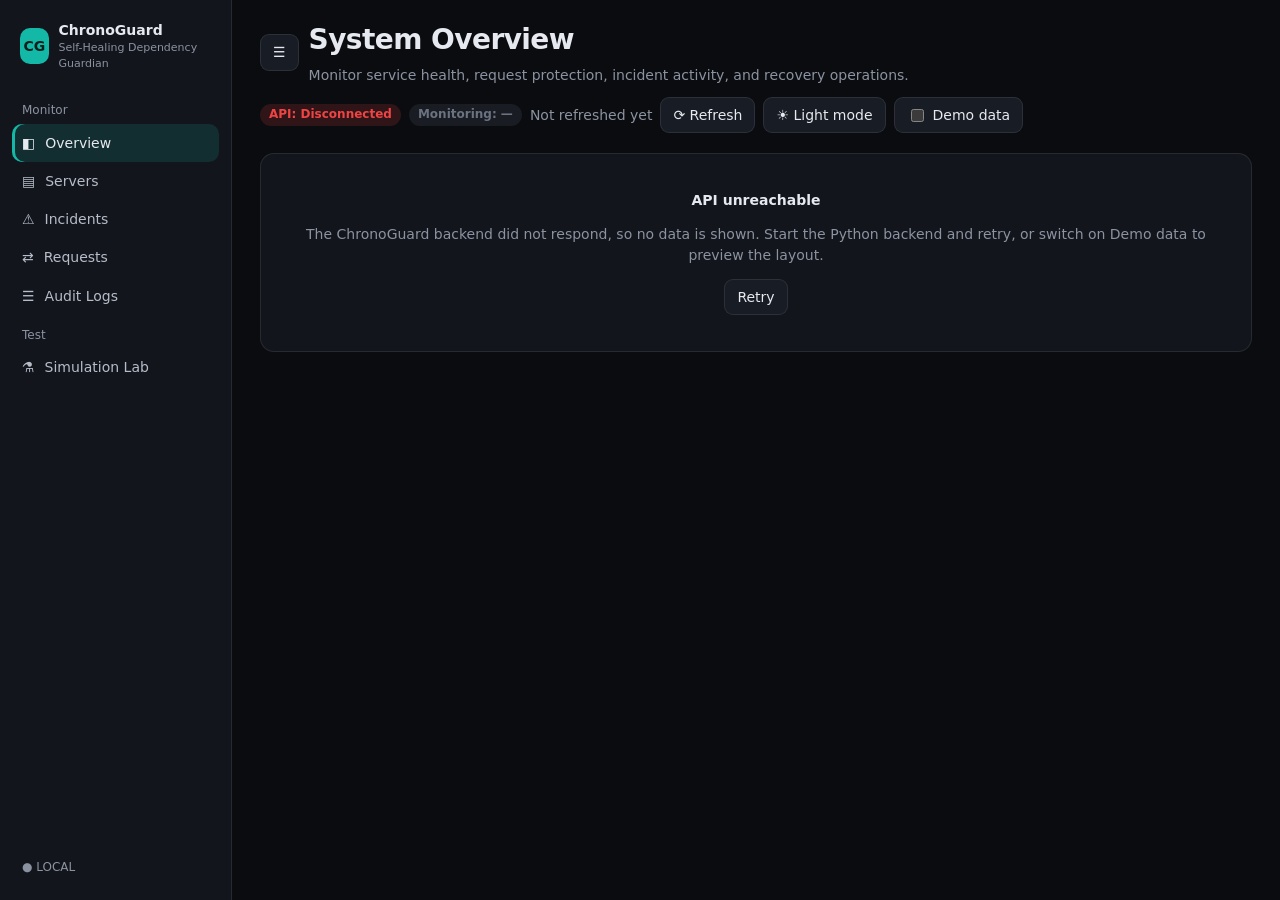
<file: index.html>
<!doctype html>
<html lang="en">
<head>
    <meta charset="UTF-8">
    <meta name="viewport" content="width=device-width,initial-scale=1">
    <meta name="theme-color" content="#0a0c10">
    <title>ChronoGuard | Self-Healing Dependency Guardian</title>
    <style>
        :root {
            --bg: #0a0c10;
            --s1: #12151b;
            --s2: #181c24;
            --bd: rgba(255, 255, 255, .09);
            --tx: #e6e9ef;
            --mu: #8b93a1;
            --ac: #14b8a6;
            --nl: #b6bdc9;
            --tb: #000;
            color-scheme: dark
        }

        [data-theme=light] {
            --bg: #eef1f5;
            --s1: #fff;
            --s2: #f1f4f8;
            --bd: rgba(15, 23, 42, .14);
            --tx: #172033;
            --mu: #566174;
            --ac: #0d8f84;
            --nl: #3b4658;
            --tb: #172033;
            color-scheme: light
        }

        [data-theme=light] .btn.p {
            color: #fff
        }

        [data-theme=light] .logo {
            color: #fff
        }

        svg text {
            fill: var(--mu);
            font-size: 10px
        }

        .ok {
            --c: 34, 197, 94
        }

        .wa {
            --c: 245, 158, 11
        }

        .co {
            --c: 249, 115, 22
        }

        .cr {
            --c: 239, 68, 68
        }

        .fa {
            --c: 225, 29, 72
        }

        .in {
            --c: 59, 130, 246
        }

        .ne {
            --c: 107, 114, 128
        }

        .sim {
            --c: 139, 92, 246
        }

        * {
            box-sizing: border-box
        }

        body {
            margin: 0;
            background: var(--bg);
            color: var(--tx);
            font: 14px/1.45 Inter, system-ui, sans-serif
        }

        a {
            color: inherit;
            text-decoration: none
        }

        .app {
            display: grid;
            grid-template-columns: 232px minmax(0, 1fr);
            min-height: 100vh
        }

        aside {
            background: var(--s1);
            border-right: 1px solid var(--bd);
            padding: 16px 12px;
            position: sticky;
            top: 0;
            height: 100vh;
            display: flex;
            flex-direction: column;
            gap: 4px;
            z-index: 30
        }

        .brand {
            display: flex;
            gap: 10px;
            align-items: center;
            padding: 4px 8px 14px
        }

        .logo {
            width: 36px;
            height: 36px;
            border-radius: 10px;
            background: var(--ac);
            color: #04201c;
            display: grid;
            place-items: center;
            font-weight: 800
        }

        .brand small {
            display: block;
            color: var(--mu);
            font-size: 11px
        }

        .grp {
            color: var(--mu);
            font-size: 12px;
            padding: 12px 10px 4px
        }

        .nl {
            display: flex;
            gap: 10px;
            align-items: center;
            padding: 9px 10px;
            border-radius: 10px;
            color: var(--nl)
        }

        .nl:hover {
            background: var(--s2)
        }

        .nl.act {
            background: rgba(20, 184, 166, .15);
            color: var(--tx);
            box-shadow: inset 3px 0 var(--ac)
        }

        .env {
            margin-top: auto;
            font-size: 12px;
            color: var(--mu);
            padding: 8px 10px
        }

        header {
            display: flex;
            flex-wrap: wrap;
            gap: 12px;
            align-items: center;
            justify-content: space-between;
            padding: 20px 28px 8px
        }

        h1 {
            margin: 0;
            font-size: 28px;
            letter-spacing: -.02em
        }

        .ht p {
            margin: 4px 0 0;
            color: var(--mu)
        }

        .hr {
            display: flex;
            flex-wrap: wrap;
            gap: 8px;
            align-items: center
        }

        .mu {
            color: var(--mu)
        }

        .mb {
            display: none
        }

        main {
            padding: 12px 28px 40px;
            outline: 0
        }

        .mono {
            font-family: ui-monospace, Menlo, monospace;
            font-size: 12px
        }

        .card {
            background: var(--s1);
            border: 1px solid var(--bd);
            border-radius: 14px;
            padding: 16px;
            margin-bottom: 14px;
            min-width: 0
        }

        .card h2 {
            margin: 0 0 4px;
            font-size: 16px
        }

        .kpis {
            display: grid;
            grid-template-columns: repeat(auto-fit, minmax(170px, 1fr));
            gap: 12px;
            margin-bottom: 14px
        }

        .kpi {
            margin: 0;
            display: flex;
            flex-direction: column;
            gap: 2px
        }

        .kpi span {
            color: var(--mu);
            font-size: 13px
        }

        .kpi b {
            font-size: 26px;
            line-height: 1.2
        }

        .kpi small {
            color: var(--mu)
        }

        .g2 {
            display: grid;
            grid-template-columns: repeat(auto-fit, minmax(300px, 1fr));
            gap: 14px
        }

        .b {
            display: inline-flex;
            gap: 4px;
            align-items: center;
            padding: 2px 9px;
            border-radius: 99px;
            font-size: 12px;
            font-weight: 600;
            color: rgb(var(--c, 107, 114, 128));
            background: rgba(var(--c, 107, 114, 128), .16);
            white-space: nowrap
        }

        .b.fa {
            outline: 1px dashed rgb(var(--c))
        }

        .btn {
            background: var(--s2);
            color: var(--tx);
            border: 1px solid var(--bd);
            border-radius: 9px;
            padding: 7px 12px;
            font: inherit;
            cursor: pointer;
            display: inline-flex;
            gap: 6px;
            align-items: center
        }

        .btn:hover {
            border-color: var(--ac)
        }

        .btn:disabled {
            opacity: .5;
            cursor: not-allowed
        }

        .btn.p {
            background: var(--ac);
            color: #04201c;
            border-color: var(--ac);
            font-weight: 700
        }

        :focus-visible {
            outline: 2px solid #5eead4;
            outline-offset: 2px
        }

        input,
        select {
            background: var(--bg);
            color: var(--tx);
            border: 1px solid var(--bd);
            border-radius: 9px;
            padding: 7px 10px;
            font: inherit;
            min-width: 0
        }

        .tools {
            display: flex;
            flex-wrap: wrap;
            gap: 8px;
            align-items: center;
            margin-bottom: 10px
        }

        .tools input[type=search] {
            flex: 1;
            min-width: 200px
        }

        .chips {
            display: flex;
            flex-wrap: wrap;
            gap: 6px
        }

        .chip {
            border: 1px dashed var(--bd);
            background: none;
            color: var(--mu);
            border-radius: 99px;
            padding: 4px 12px;
            cursor: pointer;
            font: inherit
        }

        .chip.on {
            border: 1px solid var(--ac);
            color: var(--ac);
            background: rgba(20, 184, 166, .1)
        }

        .tw {
            overflow-x: auto
        }

        table {
            width: 100%;
            border-collapse: collapse
        }

        th,
        td {
            padding: 9px 10px;
            text-align: left;
            border-bottom: 1px solid var(--bd);
            vertical-align: top
        }

        th {
            color: var(--mu);
            font-weight: 600;
            font-size: 12px;
            white-space: nowrap
        }

        td {
            min-width: 80px
        }

        .th {
            background: none;
            border: 0;
            color: inherit;
            font: inherit;
            cursor: pointer;
            padding: 0
        }

        tr[data-a] {
            cursor: pointer
        }

        .row {
            background: rgba(var(--c), .1)
        }

        .row td:first-child {
            box-shadow: inset 3px 0 rgb(var(--c))
        }

        .bn {
            padding: 9px 28px;
            font-weight: 600;
            color: rgb(var(--c));
            background: rgba(var(--c), .14);
            border-block: 1px solid rgba(var(--c), .3)
        }

        .ctr {
            text-align: center;
            padding: 36px 16px
        }

        .cnt {
            margin: 2px 0 8px;
            font-size: 12px
        }

        .pg {
            display: flex;
            gap: 8px;
            align-items: center;
            justify-content: flex-end;
            margin-top: 10px
        }

        .lc {
            display: flex;
            flex-wrap: wrap;
            gap: 8px
        }

        .st {
            flex: 1;
            min-width: 130px;
            border: 1px solid var(--bd);
            border-radius: 10px;
            padding: 10px;
            background: var(--s2)
        }

        .st small {
            display: block;
            color: var(--mu);
            margin: 4px 0
        }

        .sw {
            width: 46px;
            height: 26px;
            border-radius: 99px;
            border: 0;
            background: #4b5563;
            position: relative;
            cursor: pointer;
            flex: none
        }

        .sw::after {
            content: "";
            position: absolute;
            top: 3px;
            left: 3px;
            width: 20px;
            height: 20px;
            border-radius: 50%;
            background: #fff;
            transition: .15s
        }

        .sw[aria-checked=true] {
            background: #16a34a
        }

        .sw[aria-checked=true]::after {
            left: 23px
        }

        .bar {
            height: 8px;
            border-radius: 9px;
            background: var(--s2);
            overflow: hidden
        }

        .bar i {
            display: block;
            height: 100%;
            background: var(--ac)
        }

        dl {
            display: grid;
            grid-template-columns: 150px 1fr;
            gap: 6px 12px;
            margin: 8px 0
        }

        dt {
            color: var(--mu)
        }

        dd {
            margin: 0;
            word-break: break-word
        }

        .drw {
            position: fixed;
            inset: 0;
            background: rgba(0, 0, 0, .55);
            z-index: 50;
            display: flex;
            justify-content: flex-end
        }

        .drw[hidden] {
            display: none
        }

        .dp {
            width: min(520px, 100%);
            background: var(--s1);
            border-left: 1px solid var(--bd);
            padding: 18px;
            overflow: auto
        }

        .dh {
            display: flex;
            justify-content: space-between;
            align-items: center;
            margin-bottom: 8px
        }

        .dp h3 {
            margin: 16px 0 4px;
            font-size: 14px;
            color: var(--ac)
        }

        #tst {
            position: fixed;
            right: 16px;
            bottom: 16px;
            z-index: 60;
            background: var(--tb);
            color: #fff;
            border: 1px solid var(--bd);
            border-radius: 10px;
            padding: 10px 14px;
            opacity: 0;
            transform: translateY(8px);
            transition: .2s;
            pointer-events: none;
            max-width: 340px
        }

        #tst.on {
            opacity: 1;
            transform: none
        }

        @media(max-width:900px) {
            .app {
                grid-template-columns: 1fr
            }

            aside {
                position: fixed;
                inset: 0 auto 0 0;
                width: 232px;
                transform: translateX(-100%);
                transition: transform .2s
            }

            aside.open {
                transform: none
            }

            .mb {
                display: inline-flex
            }

            header,
            main {
                padding-inline: 16px
            }

            .bn {
                padding-inline: 16px
            }

            dl {
                grid-template-columns: 110px 1fr
            }
        }

        @media(prefers-reduced-motion:reduce) {
            * {
                transition: none !important;
                animation: none !important
            }
        }
    </style>
</head>

<body>
    <div class="app">
        <aside id="sb">
            <div class="brand">
                <div class="logo">CG</div>
                <div><b>ChronoGuard</b><small>Self-Healing Dependency Guardian</small></div>
            </div>
            <nav id="nav" aria-label="Main"></nav>
            <div class="env" id="env"></div>
        </aside>
        <div>
            <header>
                <div style="display:flex;gap:10px;align-items:center"><button class="btn mb" data-a="menu"
                        aria-label="Open menu">☰</button>
                    <div class="ht">
                        <h1 id="t"></h1>
                        <p id="d"></p>
                    </div>
                </div>
                <div class="hr"><span class="b" id="cn">API: checking</span><span class="b" id="mp"></span><span
                        class="mu" id="lr">Not refreshed yet</span><button class="btn" data-a="rf">⟳
                        Refresh</button><button class="btn" id="th" data-a="th" aria-label="Switch to light mode">☀
                        Light mode</button><label class="btn"><input type="checkbox" id="dm"> Demo data</label></div>
            </header>
            <div id="bn"></div>
            <main id="v" tabindex="-1"></main>
        </div>
    </div>
    <div class="drw" id="drw" hidden>
        <div class="dp" id="dp" role="dialog" aria-modal="true" aria-label="Details" tabindex="-1"></div>
    </div>
    <div id="tst" role="status" aria-live="polite"></div>
    <script>
        /* API contract: simulation operations use /api/simulations/scenarios, /api/simulations/history,
           POST /api/simulations {scenario_id, config}, /api/simulations/{run_id}, and /api/simulations/{run_id}/stop. */
        const $ = (s, e = document) => e.querySelector(s), esc = s => String(s ?? '—').replace(/[&<>"]/g, c => ({ '&': '&amp;', '<': '&lt;', '>': '&gt;', '"': '&quot;' }[c]));
        const get = (o, ...k) => { for (const x of k) if (o && o[x] != null && o[x] !== '') return o[x]; return null };
        const f = v => v == null || v === '' ? '—' : esc(v), na = '<span class="mu">Not Available</span>';
        const list = r => Array.isArray(r) ? r : Array.isArray(r?.data) ? r.data : r?.items || [], mt = r => r?.meta?.total ?? r?.total ?? null;
        const ts = v => { if (!v) return '—'; const d = new Date(v); return isNaN(d) ? esc(v) : `<time title="${d.toISOString()} (UTC)">${d.toLocaleString()}</time>` };
        const qs = o => { const p = new URLSearchParams(Object.entries(o).filter(([, v]) => v !== '' && v != null)); return p.toString() ? '?' + p : '' };
        const red = o => o == null ? null : JSON.stringify(o, (k, v) => /pass|secret|token|api.?key|cred/i.test(k) ? '[redacted]' : v), sh = (s, n = 44) => s && s.length > n ? s.slice(0, n) + '…' : s;
        const opt = (a, c) => a.map(([v, l]) => `<option value="${v}"${v == c ? ' selected' : ''}>${l}</option>`).join('');
        const pl = (t, k) => `<span class="b ${k}">${esc(t)}</span>`;
        const hk = s => /^(healthy|ok|up|ready|available|verified)/i.test(s) ? 'ok' : /degraded|warn/i.test(s) ? 'wa' : /unhealthy|down|fail|crit/i.test(s) ? 'cr' : 'ne', hp = s => pl(s ?? 'Unknown', hk(s));
        const sv = s => /crit|high/i.test(s) ? 'cr' : /warn|med/i.test(s) ? 'wa' : /low|info/i.test(s) ? 'in' : 'ne';
        const K = { SUCCESS: 'ok', CORRECTED: 'co', REJECTED: 'cr', FAILED: 'fa', QUARANTINED: 'ne', PENDING: 'in', UNKNOWN: 'ne' }, IC = { SUCCESS: '✓', CORRECTED: '✎', REJECTED: '✕', FAILED: '!', QUARANTINED: '⚿', PENDING: '…', UNKNOWN: '?' };
        const RS = s => { s = String(s || '').toUpperCase().replace(/[ -]/g, '_'); return K[s] && s !== 'PENDING' ? s : /^(PENDING|RECEIVED|VALIDATING|PROCESSING|AWAITING_RETRY|VERIFICATION_PENDING)$/.test(s) ? 'PENDING' : 'UNKNOWN' };
        const rp = s => `<span class="b ${K[s]}">${IC[s]} ${s}</span>`, rst = r => RS(get(r, 'final_status', 'processing_status', 'status'));
        const kpi = (l, v, s = '') => `<div class="card kpi"><span>${l}</span><b>${v == null ? na : esc(v)}</b><small>${s}</small></div>`;
        const kv = a => `<dl>${a.map(([k, v]) => `<dt>${k}</dt><dd>${v == null || v === '' ? '—' : v}</dd>`).join('')}</dl>`;
        const errBox = (t, m) => `<div class="card ctr"><b>${esc(t)}</b><p class="mu">${esc(m)}</p><button class="btn" data-a="rf">Retry</button></div>`, empty = m => `<div class="ctr mu">${m}</div>`;
        const view = h => { $('#v').innerHTML = h };
        const table = (cols, rows) => `<div class="tw"><table><thead><tr>${cols.map(c => Array.isArray(c) ? `<th><button class="th" data-a="rsort" data-k="${c[1]}">${c[0]}${S.q.sort == c[1] ? S.q.order == 'asc' ? ' ▲' : ' ▼' : ''}</button></th>` : `<th>${c}</th>`).join('')}</tr></thead><tbody>${rows}</tbody></table></div>`;
        const pager = (p, tot, n, a) => { const m = Math.max(1, Math.ceil((tot || 0) / n)); return `<div class="pg"><span class="mu">Page ${p} of ${m}</span><button class="btn" data-a="${a}" data-p="${p - 1}" ${p <= 1 ? 'disabled' : ''}>Prev</button><button class="btn" data-a="${a}" data-p="${p + 1}" ${p >= m ? 'disabled' : ''}>Next</button></div>` };
        function toast(m, bad) { const t = $('#tst'); t.textContent = m; t.style.borderColor = bad ? '#ef4444' : '#14b8a6'; t.classList.add('on'); clearTimeout(toast.t); toast.t = setTimeout(() => t.classList.remove('on'), 3800) }
        let opener; function drawer(title, h) { opener = document.activeElement; $('#dp').innerHTML = `<div class="dh"><b>${title}</b><button class="btn" data-a="dx" aria-label="Close details">✕</button></div>${h}`; $('#drw').hidden = false; $('#dp').focus() }
        function closeDr() { $('#drw').hidden = true; opener?.focus?.() }

        /* ---------- demo data (clearly labelled; only used when "Demo data" is on) ---------- */
        const NOW = Date.now(), iso = m => new Date(NOW - m * 6e4).toISOString(), D = { mon: true, last: iso(0) };
        D.req = [['CG-1001', 'CORRECTED', 'Missing timezone information', '2026-10-26 10:30:00', '2026-10-26T10:30:00Z', 'Naive timestamp normalized to UTC (demo policy)'], ['CG-1002', 'REJECTED', 'Invalid timestamp format', 'not-a-valid-timestamp', null, 'Timestamp cannot be parsed safely'], ['CG-1003', 'SUCCESS'], ['CG-1004', 'SUCCESS'], ['CG-1005', 'REJECTED', 'Missing required field: email'], ['CG-1006', 'PENDING'], ['CG-1007', 'SUCCESS'], ['CG-1008', 'FAILED', 'Processing failed after validation'], ['CG-1009', 'CORRECTED', 'Email whitespace trimmed', ' a@b.co ', 'a@b.co', 'Trim policy'], ['CG-1010', 'SUCCESS'], ['CG-1011', 'UNKNOWN'], ['CG-1012', 'SUCCESS']].map((r, i) => ({ request_id: r[0], received_at: iso(i * 7 + 2), updated_at: iso(i * 7 + 1), original_payload: { name: 'Demo', email: 'user@example.com', timestamp: r[3] || '2026-10-26T10:30:00Z' }, validation_status: r[1] == 'REJECTED' ? 'FAILED' : 'PASSED', detected_issue: r[2] || null, correction_applied: r[1] == 'CORRECTED', original_value: r[3] || null, corrected_value: r[4] || null, correction_reason: r[5] || null, rejection_reason: r[1] == 'REJECTED' ? r[5] || r[2] : null, final_status: r[1], processing_server: /REJ|PEN/.test(r[1]) ? null : 'Server A', verification_status: /^(SUCCESS|CORRECTED)$/.test(r[1]) ? 'VERIFIED' : null, origin: i == 5 || i == 10 ? 'simulation' : 'operational' }));
        D.logs = [...D.req.map((r, i) => ({ id: 'EV-' + (i + 10), timestamp: r.updated_at, category: { CORRECTED: 'correction', REJECTED: 'rejection', FAILED: 'validation' }[r.final_status] || 'validation', severity: /REJ|FAIL/.test(r.final_status) ? 'warning' : 'info', source: 'request-guardian', request_id: r.request_id, action: 'Request processed', outcome: r.final_status, message: r.detected_issue || 'Request validated', origin: r.origin })), ...[1, 6, 11].map((m, i) => ({ id: 'EV-' + i, timestamp: iso(m), category: 'health_check', severity: 'info', source: 'monitor', server: 'Server A', action: 'Scheduled check', outcome: 'healthy', message: 'Health check passed', origin: 'operational' }))].sort((a, b) => b.timestamp.localeCompare(a.timestamp));
        D.servers = [{ id: 'a', name: 'Server A', role: 'primary', health: 'healthy', readiness: 'ready', last_check_at: iso(1), consecutive_failures: 0, response_ms: 42, active: true }, { id: 'b', name: 'Server B', role: 'backup', health: 'healthy', readiness: 'ready', last_check_at: iso(1), consecutive_failures: 0, response_ms: 55, active: false }];
        D.hist = [1, 2, 3, 4].map(m => ({ checked_at: iso(m), result: 'pass', response_ms: 40 + m, failure_count: 0, error: null, state: 'healthy', check_type: 'scheduled' }));
        D.inc = [{ incident_id: 'INC-1', detected_at: iso(40), title: 'Repeated health-check failures', server: 'Server A', severity: 'critical', source: 'monitor', status: 'Recovering', recovery_result: 'Pending', origin: 'simulation' }, { incident_id: 'INC-2', detected_at: iso(300), title: 'Request validation failure', server: 'Server A', severity: 'warning', source: 'request-guardian', status: 'Resolved', recovery_result: 'Verified', origin: 'operational' }];
        D.sims = [{ id: 'SIM-1', name: 'Email validation suite', category: 'validation', started_at: iso(20), completed_at: iso(19), requests_attempted: 8, expected: '8 pass', actual: '8 pass', passed: true }];
        const em = /^[^@\s]+@[^@\s]+\.[^@\s]+$/;
        function vd(p) {
            const e = []; let fix = null; if (p.name == null || p.name === '') e.push('name required'); const m = p.email;
            if (m == null || m === '') e.push('email required'); else if (typeof m !== 'string') e.push('email must be a string'); else if (!em.test(m.trim())) e.push('email malformed'); else if (m !== m.trim()) fix = 'email trimmed';
            const t = p.timestamp; if (t == null || t === '') e.push('timestamp required'); else if (typeof t !== 'string') e.push('timestamp must be a string'); else {
                const x = t.match(/^(\d{4})-(\d\d)-(\d\d)[T ]\d\d:\d\d:\d\d(\.\d+)?(Z|[+-]\d\d:\d\d)?$/);
                if (!x) e.push('timestamp unparseable'); else { const d = new Date(Date.UTC(+x[1], x[2] - 1, +x[3])); if (d.getUTCMonth() != x[2] - 1 || d.getUTCDate() != +x[3]) e.push('timestamp invalid calendar date'); else if (!x[5]) fix = 'timestamp normalized to UTC (demo policy)' }
            }
            return { final_status: e.length ? 'REJECTED' : fix ? 'CORRECTED' : 'SUCCESS', message: e.join('; ') || fix || 'Passed validation', request_id: 'CG-T' + Math.floor(Math.random() * 9e3 + 1e3) }
        }
        function demoR(path, opt) {
            const u = new URL(path, 'http://x'), p = u.pathname, q = Object.fromEntries(u.searchParams);
            if (p == '/api/health') return { status: 'ok' };
            if (p == '/api/monitor/status') return { enabled: D.mon, interval_seconds: 5, timeout_seconds: 2, failure_threshold: 3, last_check_at: D.last, last_check_type: 'scheduled' };
            if (p == '/api/monitor/config') { D.mon = !!opt.body.enabled; return demoR('/api/monitor/status') }
            if (p == '/api/monitor/check') { D.last = new Date().toISOString(); return { ok: true } }
            if (p == '/api/servers') return D.servers; if (/^\/api\/servers\//.test(p)) return D.hist; if (p == '/api/overview') return { health_score: 90 }; if (p == '/api/incidents') return D.inc;
            if (p == '/api/simulations') return D.sims;
            const rf = () => D.req.filter(r => (!q.status || RS(r.final_status) == q.status) && (!q.origin || r.origin == q.origin) && (!q.q || (r.request_id + (r.detected_issue || '') + (r.rejection_reason || '')).toLowerCase().includes(q.q.toLowerCase())) && (!q.date_from || r.received_at >= q.date_from) && (!q.date_to || r.received_at <= q.date_to + 'T23:59:59Z'));
            if (p == '/api/requests/stats') { const a = D.req.filter(r => !q.origin || r.origin == q.origin), c = s => a.filter(r => RS(r.final_status) == s).length; return { total: a.length, success: c('SUCCESS'), corrected: c('CORRECTED'), rejected: c('REJECTED'), pending: c('PENDING'), failed: c('FAILED') } }
            if (p == '/api/requests') { let a = rf().sort((x, y) => String(x[q.sort]).localeCompare(String(y[q.sort])) * (q.order == 'asc' ? 1 : -1)); const n = +q.page_size || 10, pg = +q.page || 1; return { data: a.slice((pg - 1) * n, pg * n), meta: { total: a.length } } }
            let m = p.match(/^\/api\/requests\/([^/]+)\/history$/); if (m) return D.logs.filter(l => l.request_id == m[1]).map(l => ({ event_type: l.action, created_at: l.timestamp, details: l.message }));
            m = p.match(/^\/api\/requests\/([^/]+)$/); if (m) return D.req.find(r => r.request_id == m[1]);
            if (p == '/api/logs') { const a = D.logs.filter(l => (!q.category || l.category == q.category) && (!q.severity || l.severity == q.severity) && (!q.origin || l.origin == q.origin) && (!q.q || JSON.stringify(l).toLowerCase().includes(q.q.toLowerCase())) && (!q.incident_id || l.incident_id == q.incident_id) && (!q.request_id || l.request_id == q.request_id)), n = +q.page_size || 10, pg = +q.page || 1, cnt = {}; D.logs.forEach(l => cnt[l.category] = (cnt[l.category] || 0) + 1); return { data: a.slice((pg - 1) * n, pg * n), meta: { total: a.length, all: D.logs.length, counts: cnt } } }
            if (/validation-suites/.test(p)) return vd(opt.body.payload);
            throw Object.assign(new Error('Not implemented in demo mode (requires the real backend)'), { status: 501 })
        }
        const demo = (p, o) => new Promise((ok, no) => setTimeout(() => { try { ok(demoR(p, o || {})) } catch (e) { no(e) } }, 100));

        /* ---------- core ---------- */
        const PG = { overview: ['System Overview', 'Monitor service health, request protection, incident activity, and recovery operations.', '◧', 'Overview'], servers: ['Server Monitoring', 'Monitor primary and backup service health and inspect failure-detection activity.', '▤', 'Servers'], incidents: ['Incidents & Alerts', 'Investigate detected failures and follow their containment and recovery progress.', '⚠', 'Incidents'], requests: ['Request Guardian', 'Inspect request validation, processing outcomes, and dependency-protection decisions.', '⇄', 'Requests'], 'audit-logs': ['Audit Logs', 'Review the recorded history of monitoring, request processing, incident handling, simulation, and recovery activity.', '☰', 'Audit Logs'], 'simulation-lab': ['Simulation Lab', 'Safely test request validation, traffic overload, server failures, health monitoring, and recovery behaviour.', '⚗', 'Simulation Lab'] };
        const API_BASE = window.CHRONOGUARD_API_BASE || 'http://127.0.0.1:8000';
        const KEYS = Object.keys(PG), FILE = location.protocol == 'file:', L = { overview: pOv, servers: pSv, incidents: pInc, requests: pReq, 'audit-logs': pLog, 'simulation-lab': pSim };
        const Q0 = { page: 1, status: '', q: '', scope: 'operational', sort: 'received_at', order: 'desc', from: '', to: '' }, G0 = { page: 1, q: '', cat: '', sev: '', scope: 'operational', from: '', to: '' };
        let S = { demo: false, conn: 'Checking', mon: null, busy: false, q: { ...Q0 }, lg: { ...G0 }, res: {}, suite: 'email', st: null, fl: null };
        const cur = () => { const p = (FILE ? location.hash.slice(1) : location.pathname).replace(/^\/+|\/+$/g, ''); return KEYS.includes(p) ? p : 'overview' };
        const go = p => { FILE ? location.hash = p : (history.pushState({}, '', '/' + p), render()) };
        async function api(path, opt = {}) {
            if (S.demo) return demo(path, opt); const c = new AbortController(), t = setTimeout(() => c.abort(), 6000);
            try {
                const url = /^https?:\/\//i.test(path) ? path : API_BASE.replace(/\/$/, '') + (path.startsWith('/') ? path : '/' + path);
                const r = await fetch(url, { method: opt.method || 'GET', signal: c.signal, headers: { 'Content-Type': 'application/json' }, body: opt.body ? JSON.stringify(opt.body) : undefined }); const j = await r.json().catch(() => null);
                if (!r.ok) throw Object.assign(new Error(get(j?.error, 'message') || j?.error || j?.detail || r.statusText), { status: r.status, body: j }); return j
            }
            catch (e) { if (e.name == 'AbortError') throw new Error('Request timed out'); throw e } finally { clearTimeout(t) }
        }
        function chrome() {
            const p = cur(); $('#nav').innerHTML = KEYS.map((k, i) => (i == 0 ? '<div class="grp">Monitor</div>' : i == 5 ? '<div class="grp">Test</div>' : '') + `<a class="nl${k == p ? ' act' : ''}" href="${FILE ? '#' : '/'}${k}" data-p="${k}"${k == p ? ' aria-current="page"' : ''}><span aria-hidden="true">${PG[k][2]}</span>${PG[k][3]}</a>`).join('');
            $('#t').textContent = PG[p][0]; $('#d').textContent = PG[p][1]; document.title = PG[p][0] + ' | ChronoGuard'; $('#env').textContent = S.demo ? '● DEMO' : '● LOCAL';
            const c = $('#cn'); c.className = 'b ' + ({ Connected: 'ok', Degraded: 'wa', Disconnected: 'cr', Demo: 'sim' }[S.conn] || 'ne'); c.textContent = 'API: ' + S.conn;
            const m = S.mon, mp = $('#mp'); mp.className = 'b ' + (m ? m.enabled ? 'ok' : 'wa' : 'ne'); mp.textContent = m ? 'Monitoring: ' + (m.enabled ? 'On' : 'Paused') : 'Monitoring: —';
            $('#bn').innerHTML = (S.demo ? '<div class="bn sim">DEMO DATA — sample records, not read from the backend or PostgreSQL.</div>' : '') + (m && m.enabled === false ? '<div class="bn wa">Monitoring Paused — Status May Be Stale. Showing last known results with their timestamps.</div>' : '')
        }
        async function render() { S.q.page = 1; chrome(); $('#sb').classList.remove('open'); view('<div class="ctr mu" role="status">Loading…</div>'); refresh() }
        async function refresh() {
            if (S.busy) return; S.busy = true; try {
                if (S.demo) S.conn = 'Demo'; else try { const h = await api('/api/health'); S.conn = h && (h.status == 'degraded' || h.database == 'down' || h.db === false || h.database === false) ? 'Degraded' : 'Connected' } catch { S.conn = 'Disconnected' }
                S.mon = await api('/api/monitor/status').then(r => r.data || r).catch(() => null); chrome();
                if (S.conn == 'Disconnected') { view(errBox('API unreachable', 'The ChronoGuard backend did not respond, so no data is shown. Start the Python backend and retry, or switch on Demo data to preview the layout.')); return }
                await L[cur()](); $('#lr').textContent = 'Updated ' + new Date().toLocaleTimeString()
            } catch (e) { view(errBox('Could not load this page', e.message)) } finally { S.busy = false }
        }

        /* ---------- theme + charts (inline SVG; every chart reads real API data, else shows an empty state) ---------- */
        function setTheme(t) { document.documentElement.dataset.theme = t; const b = $('#th'), l = t == 'light'; b.textContent = l ? '🌙 Dark mode' : '☀ Light mode'; b.setAttribute('aria-label', l ? 'Switch to dark mode' : 'Switch to light mode'); $('meta[name=theme-color]').content = l ? '#eef1f5' : '#0a0c10'; try { localStorage.setItem('cg-theme', t) } catch { } }
        const toggleTheme = () => setTheme(document.documentElement.dataset.theme == 'light' ? 'dark' : 'light');
        const C = { ok: '#22c55e', co: '#f97316', cr: '#ef4444', in: '#3b82f6', ne: '#6b7280', ac: '#14b8a6', wa: '#f59e0b' }, svg = (w, h, b) => `<svg viewBox="0 0 ${w} ${h}" width="100%" role="img" aria-label="Chart">${b}</svg>`;
        const leg = a => `<p class="mu">${a.map(([l, c]) => `<span style="color:${c}">■</span> ${l}`).join(' &nbsp; ')}</p>`;
        const arcP = (p0, p1, r = 90) => { const a = p => (180 + 1.8 * p) * Math.PI / 180, pt = p => [(110 + r * Math.cos(a(p))).toFixed(1), (110 + r * Math.sin(a(p))).toFixed(1)], [x0, y0] = pt(p0), [x1, y1] = pt(p1); return `M${x0} ${y0}A${r} ${r} 0 0 1 ${x1} ${y1}` };
        function gauge(v) {
            if (v == null || isNaN(+v)) return na + '<p class="mu">Shown only when the backend computes a health score (health_score in /api/overview).</p>'; v = Math.max(0, Math.min(100, +v)); const k = v >= 80 ? C.ok : v >= 60 ? C.wa : C.cr, lab = v >= 90 ? 'Excellent' : v >= 80 ? 'Good' : v >= 60 ? 'Degraded' : 'Critical', seg = (a, b, c) => `<path d="${arcP(a, b)}" stroke="${c}" opacity=".3" stroke-width="12" fill="none"/>`;
            return `<svg viewBox="0 0 220 135" width="100%" style="max-height:220px" role="img" aria-label="Health score ${v} of 100, ${lab}">${seg(0, 60, C.cr)}${seg(60, 80, C.wa)}${seg(80, 100, C.ok)}<path d="${arcP(0, Math.max(v, .5))}" stroke="${k}" stroke-width="12" fill="none" stroke-linecap="round"/><text x="110" y="100" text-anchor="middle" style="font-size:34px;font-weight:800;fill:var(--tx)">${v}</text><text x="110" y="118" text-anchor="middle">/100 · ${lab}</text></svg>`
        }
        function topo(pr, bk) {
            const col = s => s ? C[hk(get(s, 'health', 'status'))] || C.ne : C.ne, sl = s => s ? s.active === true ? 'active' : s.active === false ? 'standby' : 'unconfirmed' : 'n/a',
                node = (x, y, l, c, s = '') => `<rect x="${x}" y="${y}" width="86" height="40" rx="10" fill="var(--s2)" stroke="${c}" stroke-width="2"/><text x="${x + 43}" y="${y + 17}" text-anchor="middle" style="font-size:11px;font-weight:700;fill:var(--tx)">${l}</text><text x="${x + 43}" y="${y + 31}" text-anchor="middle">${s}</text>`,
                ln = (x1, y1, x2, y2, c, d) => `<path d="M${x1} ${y1}C${(x1 + x2) / 2} ${y1} ${(x1 + x2) / 2} ${y2} ${x2} ${y2}" fill="none" stroke="${c}" stroke-width="2.5"${d ? ' stroke-dasharray="6 5"' : ''}/>`;
            return svg(520, 190, ln(96, 95, 150, 95, C.ac) + ln(236, 95, 300, 45, col(pr), pr?.active !== true) + ln(236, 95, 300, 145, col(bk), bk?.active !== true) + ln(386, 45, 430, 95, col(pr)) + ln(386, 145, 430, 95, col(bk)) + node(10, 75, 'Client', C.ne) + node(150, 75, 'ChronoGuard', C.ac) + node(300, 25, 'Server A', col(pr), sl(pr)) + node(300, 125, 'Server B', col(bk), sl(bk)) + node(430, 75, 'Database', C.ne)) + '<p class="mu">Border color = backend-reported health. Solid line = confirmed active destination; dashed = standby or unconfirmed.</p>'
        }
        function reqChart(rows) {
            const T = (rows || []).map(r => +new Date(r.received_at)).filter(Boolean); if (!T.length) return empty('No timestamped request records to chart.'); const mn = Math.min(...T), mx = Math.max(...T), N = 12, w = Math.max((mx - mn) / N, 6e4), B = Array.from({ length: N }, (_, i) => ({ t: mn + i * w, ok: 0, co: 0, cr: 0, ot: 0 }));
            rows.forEach(r => { const t = +new Date(r.received_at); if (!t) return; const s = rst(r); B[Math.min(N - 1, Math.floor((t - mn) / w))][s == 'SUCCESS' ? 'ok' : s == 'CORRECTED' ? 'co' : s == 'REJECTED' ? 'cr' : 'ot']++ });
            const M = Math.max(1, ...B.map(b => b.ok + b.co + b.cr + b.ot)), H = 130, tm = t => new Date(t).toLocaleTimeString([], { hour: '2-digit', minute: '2-digit' });
            return svg(480, 170, `<line x1="30" y1="${H + 10}" x2="475" y2="${H + 10}" stroke="var(--bd)"/><text x="2" y="18">${M}</text><text x="2" y="${H + 10}">0</text>` + B.map((b, i) => { let y = H + 10; const x = 34 + i * 37; return ['ok', 'co', 'cr', 'ot'].map(k => { const h = b[k] / M * H; y -= h; return h ? `<rect x="${x}" y="${y}" width="28" height="${h}" fill="${k == 'ot' ? C.in : C[k]}"><title>${tm(b.t)} · ${k}: ${b[k]}</title></rect>` : '' }).join('') + (i % 3 == 0 ? `<text x="${x}" y="${H + 25}">${tm(b.t)}</text>` : '') }).join('')) + leg([['success', C.ok], ['corrected', C.co], ['rejected', C.cr], ['pending/other', C.in]]) + `<small class="mu">${rows.length} unique requests (latest 200, operational scope)</small>`
        }
        function donut(st) {
            if (!st) return na; const it = [['Success', get(st, 'success', 'successful'), C.ok], ['Corrected', st.corrected, C.co], ['Rejected', st.rejected, C.cr], ['Pending', st.pending, C.in], ['Failed', get(st, 'failed', 'processing_failures'), '#e11d48']].map(([l, v, c]) => [l, +v || 0, c]), T = it.reduce((a, x) => a + x[1], 0); if (!T) return empty('No requests recorded yet.'); let o = 0; const R = 40, CC = 2 * Math.PI * R;
            return svg(240, 120, it.map(([l, v, c]) => { const d = v / T * CC, e = `<circle cx="60" cy="60" r="${R}" fill="none" stroke="${c}" stroke-width="16" stroke-dasharray="${d} ${CC - d}" stroke-dashoffset="${-o}" transform="rotate(-90 60 60)"><title>${l}: ${v}</title></circle>`; o += d; return e }).join('') + `<text x="60" y="65" text-anchor="middle" style="font-size:16px;font-weight:800;fill:var(--tx)">${T}</text>` + it.map(([l, v, c], i) => `<text x="124" y="${28 + i * 18}"><tspan style="fill:${c}">■</tspan> ${l} ${v} (${(v / T * 100).toFixed(0)}%)</text>`).join(''))
        }
        function rtChart(h) {
            const p = [...h].reverse().map(x => ({ t: get(x, 'checked_at', 'timestamp'), y: x.response_ms, s: x.server })).filter(x => x.y != null); if (p.length < 2) return empty('Not enough measured response times to chart.'); const M = Math.max(...p.map(x => x.y)) || 1, pts = p.map((x, i) => [34 + i * 436 / (p.length - 1), 130 - x.y / M * 110]), tm = t => new Date(t).toLocaleTimeString();
            return svg(480, 160, `<text x="2" y="18">${M} ms</text><line x1="30" y1="130" x2="475" y2="130" stroke="var(--bd)"/><polyline points="${pts.map(a => a.join(',')).join(' ')}" fill="none" stroke="${C.ac}" stroke-width="2"/>` + pts.map((a, i) => `<circle cx="${a[0]}" cy="${a[1]}" r="3.5" fill="${C.ac}"><title>${p[i].s} · ${tm(p[i].t)} · ${p[i].y} ms</title></circle>`).join('') + `<text x="34" y="150">${tm(p[0].t)}</text><text x="470" y="150" text-anchor="end">${tm(p[p.length - 1].t)}</text>`) + '<small class="mu">Measured response times, all servers merged; hover a point for the server.</small>'
        }

        /* ---------- Overview ---------- */
        const serverLoad = s => {
            const load = Number(s.load_percent);
            if (!Number.isFinite(load)) return na;
            const percent = Math.max(0, Math.min(100, load));
            const overloaded = /overloaded/i.test(String(get(s, 'health', 'status') || ''));
            return `<div role="meter" aria-label="Simulated server load" aria-valuemin="0" aria-valuemax="100" aria-valuenow="${percent}" class="bar"><i style="width:${percent}%;background:${overloaded ? '#ef4444' : 'var(--ac)'}"></i></div><small class="mu">${percent}%${overloaded ? ' · OVERLOADED' : ' · simulated load'}</small>`;
        };
        const srv = s => `<div class="card"><div style="display:flex;justify-content:space-between"><h2>${f(get(s, 'name', 'id'))} — ${/prim/i.test(s.role) ? 'Primary' : 'Backup'}</h2>${hp(get(s, 'health', 'status'))}</div>${kv([['Current role', s.active === true ? pl('Active', 'ok') : s.active === false ? pl('Standby', 'in') : '—'], ['Simulated load', serverLoad(s)], ['Readiness', f(s.readiness)], ['Last health check', ts(get(s, 'last_check_at', 'last_check'))], ['Consecutive failures', f(s.consecutive_failures)], ['Response time', s.response_ms != null ? s.response_ms + ' ms' : '—']])}${S.mon && S.mon.enabled === false ? '<small style="color:#f59e0b">May be stale — monitoring paused</small>' : ''}</div>`;
        async function pOv() {
            const [sl, ov, st, inc, lg, rq, cap] = await Promise.all(['/api/servers', '/api/overview', '/api/requests/stats' + qs({ origin: 'operational' }), '/api/incidents', '/api/logs?page_size=6&origin=operational', '/api/requests?page_size=200&origin=operational', '/api/capacity/status'].map(u => api(u).catch(() => null)));
            const sv_ = sl && list(sl), pr = sv_?.find(s => /prim/i.test(s.role)), bk = sv_?.find(s => /back/i.test(s.role)), il = inc && list(inc), ac = il?.filter(i => !/resolved/i.test(get(i, 'status') || '')), m = S.mon, capInfo = cap || {};
            const hs = (s) => s ? hp(get(s, 'health', 'status')) : na, sub = s => s ? `Checked ${ts(get(s, 'last_check_at'))} · failures ${f(s.consecutive_failures)}` : '';
            const kp = (l, v, s) => `<div class="card kpi"><span>${l}</span><b style="font-size:20px">${v}</b><small>${s}</small></div>`;
            const LC = [['Monitor', 'Checking service health.'], ['Detect', 'Evaluating consecutive failures.'], ['Contain', 'Preventing invalid or unhealthy dependencies from propagating faults.'], ['Recover', 'Switching to a healthy backup when failover is implemented.'], ['Verify', 'Confirming request or recovery results.'], ['Log', 'Persisting the operation result.']];
            const capacityCard = `<div class="card"><h2>Server Capacity and Admission Control</h2>${capInfo && capInfo.server_a_capacity ? kv([['Global status', pl(get(capInfo, 'global_status', 'ACCEPTING REQUESTS'), /CAPACITY EXHAUSTED/i.test(get(capInfo, 'global_status', 'ACCEPTING REQUESTS')) ? 'cr' : /WAITING FOR RECOVERY/i.test(get(capInfo, 'global_status', 'ACCEPTING REQUESTS')) ? 'wa' : 'ok')], ['Server A utilization', `${get(capInfo, 'server_a_utilization', 0)}%`], ['Server B utilization', `${get(capInfo, 'server_b_utilization', 0)}%`], ['Server A available capacity', `${get(capInfo, 'server_a_available_capacity', 0)}`], ['Server B available capacity', `${get(capInfo, 'server_b_available_capacity', 0)}`], ['Total configured capacity', `${get(capInfo, 'total_configured_capacity', 0)}`], ['Accepted requests', `${get(capInfo, 'accepted_requests', 0)}`], ['Rejected requests', `${get(capInfo, 'rejected_requests', 0)}`], ['Completed requests', `${get(capInfo, 'completed_requests', 0)}`], ['Pending requests', `${get(capInfo, 'pending_requests', 0)}`], ['Recovery threshold', `${get(capInfo, 'recovery_threshold', 75)}%`], ['Form admission status', `${get(capInfo, 'form_admission_status', 'open')}`]]) : '<p class="mu">No capacity telemetry is currently available.</p>'}</div>`;
            view(`<div class="kpis">${kp('Primary server health', hs(pr), sub(pr))}${kp('Backup server health', hs(bk), sub(bk))}${kpi('Requests processed', st ? get(st, 'total', 'total_requests') : null, st ? `ok ${f(get(st, 'success', 'successful'))} · rejected ${f(st.rejected)}` : '')}${kpi('Active incidents', ac ? ac.length : null, ac ? `${ac.filter(i => /crit/i.test(i.severity)).length} critical · ${ac.filter(i => /warn/i.test(i.severity)).length} warning` : '')}${kpi('Failover events', get(ov, 'failover_events'), f(get(ov, 'latest_failover')))}${kpi('Verification success', get(ov, 'verification_success'))}</div>
<div class="g2"><div class="card"><h2>System health score</h2>${gauge(get(ov, 'health_score'))}</div>${capacityCard}<div class="card"><h2>Failover topology</h2>${topo(pr, bk)}</div></div><div class="g2"><div class="card"><h2>Requests over time</h2>${reqChart(rq && list(rq))}</div><div class="card"><h2>Request outcomes</h2>${donut(st)}</div></div>
<div class="card"><h2>Monitoring</h2>${m ? kv([['Automated health checks', m.enabled ? pl('Enabled', 'ok') : pl('Paused — may be stale', 'wa')], ['Latest check', ts(m.last_check_at) + ' (' + f(m.last_check_type) + ')']]) : na}</div>
<div class="g2">${pr ? srv(pr) : ''}${bk ? srv(bk) : ''}${!sv_ ? `<div class="card">${na}<p class="mu">Server data could not be loaded from /api/servers.</p></div>` : ''}</div>
<div class="card"><h2>Self-healing lifecycle</h2><div class="lc">${LC.map(([n, t]) => { const s = get(ov?.lifecycle, n.toLowerCase()); return `<div class="st"><b>${n}</b><small>${t}</small>${s ? pl(s, /complete/i.test(s) ? 'ok' : /fail/i.test(s) ? 'cr' : /progress/i.test(s) ? 'in' : 'ne') : pl('Not Available', 'ne')}</div>` }).join('')}</div></div>
<div class="g2"><div class="card"><h2>Outcome counts <small class="mu">(operational, unique requests)</small></h2>${st ? `<div class="lc">${[['SUCCESS', 'success', 'successful'], ['CORRECTED', 'corrected'], ['REJECTED', 'rejected'], ['PENDING', 'pending']].map(([s, ...k]) => `<div class="st">${rp(s)}<b style="display:block;font-size:22px">${f(get(st, ...k))}</b></div>`).join('')}</div>` : na}<p><a class="btn" href="${FILE ? '#' : '/'}requests" data-p="requests">Open Request Guardian</a></p></div>
<div class="card"><h2>Recent activity</h2>${lg && list(lg).length ? list(lg).map(l => `<div style="padding:7px 0;border-bottom:1px solid var(--bd)"><span class="mu">${ts(l.timestamp)}</span> · ${f(l.category)}<br>${f(l.message)} ${l.outcome ? hp(l.outcome) : ''}</div>`).join('') : empty(lg ? 'No recorded events yet.' : na)}<p><a class="btn" href="${FILE ? '#' : '/'}audit-logs" data-p="audit-logs">View audit logs</a></p></div></div>`)
        }

        /* ---------- Servers ---------- */
        async function pSv() {
            const sl = list(await api('/api/servers')), m = S.mon;
            const hs = (await Promise.all(sl.map(s => api('/api/servers/' + encodeURIComponent(s.id) + '/health-history').then(r => list(r).map(h => ({ ...h, server: get(s, 'name', 'id') }))).catch(() => [])))).flat().sort((a, b) => String(get(b, 'checked_at', 'timestamp')).localeCompare(String(get(a, 'checked_at', 'timestamp')))).slice(0, 50);
            view(`<div class="g2">${sl.map(srv).join('') || `<div class="card">${empty('No servers returned by the backend.')}</div>`}</div>
<div class="card"><h2>Monitor configuration</h2>${m ? kv([['Health-check interval', m.interval_seconds + ' s'], ['Timeout', m.timeout_seconds + ' s'], ['Failures before unhealthy', m.failure_threshold]]) + `<p class="mu">Under this configuration, ${f(m.failure_threshold)} consecutive failed checks mark a server unhealthy. Observed detection time varies with timeouts and scheduling, so it is not a fixed duration.</p>` : na}<button class="btn" data-a="mc" ${m ? '' : 'disabled'}>Run manual health check</button> <a class="btn" href="${FILE ? '#' : '/'}simulation-lab" data-p="simulation-lab">Open Simulation Lab</a></div>
<div class="card"><h2>Response time</h2>${rtChart(hs)}</div>
<div class="card"><h2>Health-check history</h2>${hs.length ? table(['Timestamp', 'Server', 'Result', 'Response', 'Failures', 'Error', 'State after', 'Type'], hs.map(h => `<tr><td>${ts(get(h, 'checked_at', 'timestamp'))}</td><td>${f(h.server)}</td><td>${hp(get(h, 'result', 'status'))}</td><td>${h.response_ms != null ? h.response_ms + ' ms' : '—'}</td><td>${f(get(h, 'failure_count', 'consecutive_failures'))}</td><td>${f(get(h, 'error', 'error_message'))}</td><td>${hp(get(h, 'state', 'health'))}</td><td>${f(h.check_type)}</td></tr>`).join('')) : empty('No health-check history recorded.')}</div>`)
        }

        /* ---------- Incidents ---------- */
        const LCI = ['Detected', 'Investigating', 'Contained', 'Recovering', 'Verified', 'Resolved'];
        async function pInc() {
            const il = list(await api('/api/incidents')), open = i => !/resolved/i.test(get(i, 'status') || ''), n = fn => il.filter(fn).length; S.il = il;
            view(`<div class="kpis">${kpi('Active', n(open))}${kpi('Critical', n(i => open(i) && /crit/i.test(i.severity)))}${kpi('Warnings', n(i => open(i) && /warn/i.test(i.severity)))}${kpi('Resolved', n(i => !open(i)))}${kpi('Failed recoveries', n(i => /fail/i.test(i.recovery_result || '')))}</div>
<div class="card"><div class="tools"><input type="search" id="iq" placeholder="Search incident ID or title" aria-label="Search incidents"><select id="is" aria-label="Severity"><option value="">All severities</option><option>critical</option><option>warning</option><option>info</option></select><select id="ist" aria-label="Status"><option value="">All statuses</option><option>open</option><option>resolved</option></select><button class="btn" data-a="ic">Clear filters</button></div><div id="it"></div></div>`); tInc()
        }
        function tInc() {
            const q = ($('#iq')?.value || '').toLowerCase(), sv_ = $('#is')?.value, st = $('#ist')?.value;
            const r = S.il.filter(i => (!q || (String(get(i, 'incident_id', 'id')) + i.title).toLowerCase().includes(q)) && (!sv_ || String(i.severity).toLowerCase() == sv_) && (!st || (st == 'resolved') == /resolved/i.test(i.status || '')));
            $('#it').innerHTML = r.length ? table(['ID', 'Detected', 'Title', 'Server', 'Severity', 'Source', 'Status', 'Recovery', 'Origin'], r.map(i => `<tr data-a="iv" data-id="${esc(get(i, 'incident_id', 'id'))}" tabindex="0"><td class="mono">${f(get(i, 'incident_id', 'id'))}</td><td>${ts(i.detected_at)}</td><td>${f(i.title)}</td><td>${f(i.server)}</td><td>${pl(i.severity ?? '—', sv(i.severity))}</td><td>${f(i.source)}</td><td>${f(i.status)}</td><td>${f(i.recovery_result)}</td><td>${i.origin == 'simulation' ? pl('SIMULATION', 'sim') : f(i.origin)}</td></tr>`).join('')) : empty(S.il.length ? 'No incidents match the filters.' : 'No incidents recorded. Incidents appear here only when detected or generated by a labelled simulation.')
        }

        /* ---------- Requests ---------- */
        async function pReq() {
            const q = S.q; S.st = await api('/api/requests/stats' + qs({ origin: q.scope == 'all' ? '' : q.scope })).catch(() => null); const st = S.st, tot = st && get(st, 'total', 'total_requests'), rt = k => st && tot > 0 && st[k] != null ? (st[k] / tot * 100).toFixed(1) + '%' : '—';
            view(`<div class="kpis">${[['Total requests', 'total', 'total_requests'], ['Successfully processed', 'success', 'successful'], ['Corrected', 'corrected'], ['Rejected', 'rejected'], ['Pending', 'pending'], ['Processing failures', 'failed', 'processing_failures']].map(([l, ...k]) => kpi(l, st ? get(st, ...k) : null)).join('')}</div>
<div class="card"><h2>Request Database Monitor</h2><p class="mu">Live view of incoming requests, validation outcomes, corrections, and rejected records. Correction rate ${rt('corrected')} · rejection rate ${rt('rejected')} (of unique requests, ${q.scope} scope). Test cases live in <a href="${FILE ? '#' : '/'}simulation-lab" data-p="simulation-lab" style="color:var(--ac)">Simulation Lab</a>.</p>
<div class="tools"><input type="search" data-f="q.q" placeholder="Search request ID or issue (press Enter)" aria-label="Search requests" value="${esc(q.q)}"><select data-f="q.scope" aria-label="Scope">${opt([['operational', 'Operational'], ['all', 'Including simulation'], ['simulation', 'Simulation only']], q.scope)}</select><input type="date" data-f="q.from" aria-label="From date" value="${q.from}"><input type="date" data-f="q.to" aria-label="To date" value="${q.to}"><button class="btn" data-a="rc">Clear filters</button></div>
<div class="chips" role="group" aria-label="Status filter">${[['', 'All'], ['SUCCESS', 'Successful'], ['CORRECTED', 'Corrected'], ['REJECTED', 'Rejected'], ['PENDING', 'Pending'], ['FAILED', 'Failed'], ['QUARANTINED', 'Quarantined']].map(([v, l]) => `<button class="chip${q.status == v ? ' on' : ''}" data-a="rs" data-v="${v}" aria-pressed="${q.status == v}">${l}</button>`).join('')}</div></div><div class="card" id="rt"></div>`); tReq()
        }
        async function tReq() {
            const q = S.q; try {
                const r = await api('/api/requests' + qs({ page: q.page, page_size: 10, status: q.status, q: q.q, origin: q.scope == 'all' ? '' : q.scope, sort: q.sort, order: q.order, date_from: q.from, date_to: q.to })), rows = list(r), n = mt(r);
                $('#rt').innerHTML = (rows.length ? `<div class="mu cnt">${rows.length} returned · ${n ?? '—'} matching · ${S.st ? get(S.st, 'total', 'total_requests') ?? '—' : '—'} total unique requests</div>` + table([['Request ID', 'request_id'], ['Received', 'received_at'], 'Original data', 'Validation', 'Detected issue', 'Correction applied', 'Original value', 'Corrected value', ['Final status', 'final_status'], 'Server', 'Verification', ['Last updated', 'updated_at'], 'Actions'], rows.map(r => { const s = rst(r); return `<tr class="row ${K[s]}" data-a="rv" data-id="${esc(r.request_id)}" tabindex="0"><td class="mono">${f(r.request_id)}${r.origin == 'simulation' ? ' ' + pl('SIM', 'sim') : ''}</td><td>${ts(r.received_at)}</td><td class="mono">${f(sh(red(r.original_payload)))}</td><td>${f(r.validation_status)}</td><td>${f(r.detected_issue)}</td><td>${r.correction_applied == null ? '—' : r.correction_applied ? 'Yes' : 'No'}</td><td class="mono">${f(r.original_value)}</td><td class="mono">${f(r.corrected_value)}</td><td>${rp(s)}</td><td>${f(r.processing_server)}</td><td>${f(r.verification_status)}</td><td>${ts(r.updated_at)}</td><td><button class="btn" data-a="rv" data-id="${esc(r.request_id)}">View</button></td></tr>` }).join('')) : empty('No requests match the current filters.')) + pager(q.page, n, 10, 'rpg')
            } catch (e) { $('#rt').innerHTML = errBox('Could not load requests', e.message) }
        }
        async function reqDrawer(id) {
            drawer('Request ' + esc(id), '<p class="mu">Loading…</p>'); try {
                const [r, h] = await Promise.all([api('/api/requests/' + encodeURIComponent(id)), api('/api/requests/' + encodeURIComponent(id) + '/history').catch(() => null)]), ev = h ? list(h) : [], s = rst(r);
                $('#dp').innerHTML = `<div class="dh"><b>Request ${esc(id)}</b><button class="btn" data-a="dx" aria-label="Close details">✕</button></div>${rp(s)}<h3>Request information</h3>${kv([['Received', ts(r.received_at)], ['Endpoint', f(get(r, 'endpoint', 'request_type'))], ['Status', f(get(r, 'processing_status', 'status'))], ['Server', f(r.processing_server)], ['Origin', f(r.origin)], ['Payload (redacted)', `<span class="mono">${f(red(r.original_payload))}</span>`]])}<h3>Validation results</h3>${kv([['Validation', f(r.validation_status)], ['Detected issue', f(r.detected_issue)], ['Errors', f(red(r.validation_errors))]])}<h3>Correction history</h3>${kv([['Applied', r.correction_applied == null ? '—' : r.correction_applied ? 'Yes' : 'No'], ['Type', f(r.correction_type)], ['Original', f(r.original_value)], ['Corrected', f(r.corrected_value)], ['Reason', f(r.correction_reason)], ['Verification', f(r.verification_status)]])}<h3>Rejection information</h3>${kv([['Reason', f(r.rejection_reason)], ['Failed rule', f(r.failed_rule)], ['Safe retry eligible', f(r.retry_eligible)]])}<h3>Audit trail (stored events only)</h3>${ev.length ? ev.map(e => `<div style="padding:5px 0;border-bottom:1px solid var(--bd)">${ts(get(e, 'created_at', 'timestamp'))} · <b>${f(get(e, 'event_type', 'action'))}</b><br><span class="mu">${f(typeof e.details == 'object' ? red(e.details) : e.details)}</span></div>`).join('') : '<p class="mu">No history events stored for this request.</p>'}<p><button class="btn" data-a="lreq" data-id="${esc(id)}">View related audit logs</button></p>`
            } catch (e) { $('#dp').innerHTML = errBox('Could not load request', e.message) }
        }

        /* ---------- Audit Logs ---------- */
        const CATS = ['health_check', 'validation', 'correction', 'rejection', 'incident', 'recovery', 'monitor', 'simulation'];
        async function pLog() { const g = S.lg; view(`<div id="lk" class="kpis"></div><div class="card"><div class="tools"><input type="search" data-f="lg.q" placeholder="Search message, request or incident ID (Enter)" aria-label="Search logs" value="${esc(g.q)}"><select data-f="lg.cat" aria-label="Category">${opt([['', 'All categories'], ...CATS.map(c => [c, c])], g.cat)}</select><select data-f="lg.sev" aria-label="Severity">${opt([['', 'All severities'], ['info', 'info'], ['warning', 'warning'], ['critical', 'critical']], g.sev)}</select><select data-f="lg.scope" aria-label="Scope">${opt([['operational', 'Operational'], ['all', 'Including simulation'], ['simulation', 'Simulation only']], g.scope)}</select><input type="date" data-f="lg.from" aria-label="From date" value="${g.from}"><input type="date" data-f="lg.to" aria-label="To date" value="${g.to}"><button class="btn" data-a="lc">Clear filters</button><button class="btn" data-a="lx">⇩ Export CSV</button></div><div id="lt"></div></div>`); tLog() }
        const lp = (n, page) => qs({ page, page_size: n, q: S.lg.q, category: S.lg.cat, severity: S.lg.sev, origin: S.lg.scope == 'all' ? '' : S.lg.scope, date_from: S.lg.from, date_to: S.lg.to, request_id: S.lg.rid, incident_id: S.lg.iid });
        async function tLog() {
            try {
                const r = await api('/api/logs' + lp(10, S.lg.page)), rows = list(r), c = r?.meta?.counts;
                $('#lk').innerHTML = kpi('Total recorded events', r?.meta?.all ?? null, 'all stored events') + ['health_check', 'validation', 'incident', 'recovery'].map(k => kpi(k.replace('_', '-') + ' events', c ? c[k] ?? 0 : null)).join('');
                $('#lt').innerHTML = (rows.length ? `<div class="mu cnt">${rows.length} returned · ${mt(r) ?? '—'} matching</div>` + table(['Event', 'Timestamp', 'Category', 'Severity', 'Source', 'Server', 'Request / incident', 'Action', 'Outcome', 'Message'], rows.map((l, i) => `<tr data-a="lv" data-i="${i}" tabindex="0"><td class="mono">${f(get(l, 'event_id', 'id'))}</td><td>${ts(l.timestamp)}</td><td>${f(l.category)}${l.origin == 'simulation' ? ' ' + pl('SIM', 'sim') : ''}</td><td>${pl(l.severity ?? '—', sv(l.severity))}</td><td>${f(get(l, 'source', 'source_component'))}</td><td>${f(l.server)}</td><td class="mono">${f(get(l, 'request_id', 'incident_id'))}</td><td>${f(l.action)}</td><td>${f(l.outcome)}</td><td>${f(l.message)}</td></tr>`).join('')) : empty('No audit events match the filters.')) + pager(S.lg.page, mt(r), 10, 'lpg'); S.rows = rows
            } catch (e) { $('#lt').innerHTML = errBox('Could not load logs', e.message) }
        }
        async function exportCsv() {
            try {
                const rows = list(await api('/api/logs' + lp(1000, 1))), H = ['event_id', 'timestamp', 'category', 'severity', 'source', 'server', 'request_id', 'incident_id', 'simulation_run_id', 'action', 'outcome', 'message', 'origin'];
                if (!rows.length) return toast('Nothing to export for these filters.', 1); const c = v => { v = v == null ? '' : String(v); if (/^[=+\-@]/.test(v)) v = "'" + v; return '"' + v.replace(/"/g, '""') + '"' };
                const csv = [H.join(','), ...rows.map(l => H.map(h => c(h == 'event_id' ? get(l, 'event_id', 'id') : h == 'source' ? get(l, 'source', 'source_component') : l[h])).join(','))].join('\n'), a = document.createElement('a'); a.href = URL.createObjectURL(new Blob([csv], { type: 'text/csv' })); a.download = 'chronoguard-audit-logs.csv'; a.click(); toast('Exported ' + rows.length + ' events')
            } catch (e) { toast(e.message, 1) }
        }

        /* ---------- Simulation Lab ---------- */
        let simScenarios = [];
        let simRuns = [];
        let simSettings = null;
        let simServers = [];
        let simPollTimer = null;
        let activeRunId = null;
        const simStatus = value => {
            const key = String(value || 'UNKNOWN').toUpperCase();
            const cls = key === 'PASS' || key === 'HEALTHY' ? 'ok' : key === 'RUNNING' || key === 'QUEUED' ? 'in' : key === 'FAIL' || key === 'ERROR' || key === 'UNHEALTHY' || key === 'OVERLOADED' ? 'cr' : key === 'NOT IMPLEMENTED' ? 'ne' : 'wa';
            return pl(key, cls);
        };
        const scenarioControls = scenario => (scenario.controls || []).map(key => {
            const settings = simSettings || {};
            const controls = {
                request_count: ['Requests', 100, 1, 500],
                concurrency: ['Concurrency', 2, 1, 10],
                queue_capacity: ['Queue capacity', 25, 1, 500],
                failure_threshold: ['Failure threshold', settings.failure_threshold || 3, 1, 10],
                timeout_seconds: ['Timeout (seconds)', 2, 1, 30],
                payload_size: ['Payload size (KB)', 1024, 1, 1024]
            };
            const control = controls[key];
            if (!control) return '';
            const [label, value, min, max] = control;
            return `<label class="mu">${label}<input class="sim-control" data-config="${key}" type="number" min="${min}" max="${max}" value="${value}" required></label>`;
        }).join('');
        function renderScenarioCard(scenario) {
            const history = simRuns.filter(run => run.scenario_id === scenario.id);
            const latest = history[0];
            const running = history.find(run => ['QUEUED', 'RUNNING'].includes(run.status));
            const outcome = latest ? latest.outcome || latest.status : 'NOT RUN';
            const supported = scenario.implemented === true;
            const controls = supported ? scenarioControls(scenario) : '';
            const actual = latest ? latest.actual_result || latest.error_message || latest.status : scenario.implemented ? 'Not run' : 'Backend support is not implemented.';
            return `<article class="card scenario-card" data-scenario="${esc(scenario.id)}"><div style="display:flex;justify-content:space-between;gap:12px;align-items:flex-start"><div><p class="mu mono">${esc(scenario.id)} · ${esc(scenario.severity.toUpperCase())} · ${esc(scenario.availability)}</p><h3>${esc(scenario.name)}</h3><p class="mu">${esc(scenario.description)}</p></div>${simStatus(outcome)}</div><p><b>Expected:</b> ${esc(scenario.expected_result)}</p><p><b>Actual:</b> ${esc(actual)}</p><p class="mu">Execution: ${simStatus(latest?.status || 'NOT RUN')} ${latest?.progress != null ? `${latest.progress}%` : ''}</p><details${supported && controls ? ' open' : ''}><summary>Scenario configuration</summary><div class="tools sim-controls">${controls || '<span class="mu">No configurable parameters</span>'}</div></details>${supported ? `<div class="tools"><button class="btn p" data-a="simRun" data-id="${esc(scenario.id)}" ${running ? 'disabled' : ''}>Run Simulation</button>${running ? `<button class="btn" data-a="simStop" data-run="${esc(running.run_id)}">Stop</button>` : ''}</div>` : '<p class="mu">This scenario is listed for planning only; its backend test is not implemented.</p>'}</article>`;
        }
        function simulationSummary() {
            const passed = simRuns.filter(run => run.outcome === 'PASS').length;
            const failed = simRuns.filter(run => ['FAIL', 'ERROR'].includes(run.outcome)).length;
            const running = simRuns.filter(run => ['RUNNING', 'QUEUED'].includes(run.status)).length;
            const dbStatus = S.conn === 'Connected' ? 'CONNECTED' : S.conn === 'Degraded' ? 'DEGRADED' : 'DISCONNECTED';
            const primary = simServers.find(server => server.service_name === 'primary');
            const backup = simServers.find(server => server.service_name === 'backup');
            const activeRun = simRuns.find(run => ['RUNNING', 'QUEUED'].includes(run.status));
            const statusKpi = (label, value, note = '') => `<div class="card kpi"><span>${label}</span><b>${value}</b><small>${note}</small></div>`;
            return `<div class="kpis">${statusKpi('Overall simulation', activeRun ? simStatus('RUNNING') : simRuns[0] ? simStatus(simRuns[0].outcome) : simStatus('IDLE'), 'Current run state')}${statusKpi('ChronoGuard Health Shield', simSettings ? simStatus(simSettings.shield_enabled ? 'ENABLED' : 'DISABLED') : simStatus('UNKNOWN'), 'Persisted backend setting')}${statusKpi('Server A', primary ? `${simStatus(primary.health)} · ${primary.active ? 'ACTIVE' : 'STANDBY'} · ${primary.load_percent}%` : simStatus('UNKNOWN'), 'Status from monitor / persisted load')}${statusKpi('Server B', backup ? `${simStatus(backup.health)} · ${backup.active ? 'ACTIVE' : 'STANDBY'} · ${backup.load_percent}%` : simStatus('UNKNOWN'), 'Status from monitor / persisted load')}${statusKpi('PostgreSQL', simStatus(dbStatus), 'GET /api/health')}${kpi('Total simulations', simRuns.length, 'Persisted runs')}${kpi('Passed tests', passed, 'PASS')}${kpi('Failed tests', failed, 'FAIL or ERROR')}${kpi('Running tests', running, 'QUEUED or RUNNING')}</div>`;
        }
        function simulationProgress() {
            const run = simRuns.find(item => ['RUNNING', 'QUEUED'].includes(item.status)) || (activeRunId && simRuns.find(item => item.run_id === activeRunId));
            if (!run) return '';
            const metrics = run.metrics || {};
            const primary = simServers.find(server => server.service_name === 'primary');
            const backup = simServers.find(server => server.service_name === 'backup');
            const started = run.started_at ? ts(run.started_at) : 'Starting';
            const elapsed = metrics.elapsed_ms != null ? `${metrics.elapsed_ms} ms` : 'Measuring';
            return `<section class="card"><h2>Live simulation progress ${simStatus(run.status)}</h2><p class="mu">${esc(run.scenario_id)} · Started ${started} · Elapsed ${elapsed}</p><div class="bar"><i style="width:${Math.max(0, Math.min(100, run.progress || 0))}%"></i></div><p>${run.progress || 0}% · Lifecycle: ${esc(run.stage || 'Monitor')}</p>${kv([['Requests sent', f(metrics.requests_sent)], ['Accepted', f(metrics.requests_accepted)], ['Rejected', f(metrics.requests_rejected)], ['Failed', f(metrics.requests_failed)], ['Pending', f(metrics.requests_pending)], ['Recovered / retried', f(metrics.requests_recovered)], ['Average response', metrics.average_response_ms == null ? '—' : `${metrics.average_response_ms} ms`], ['Throughput', metrics.throughput_per_second == null ? '—' : `${metrics.throughput_per_second}/s`], ['Server A', primary ? `${primary.health} · ${primary.active ? 'ACTIVE' : 'STANDBY'}` : 'Unknown'], ['Server B', backup ? `${backup.health} · ${backup.active ? 'ACTIVE' : 'STANDBY'}` : 'Unknown'], ['Database operation', metrics.database_verified === true ? 'Verified in PostgreSQL' : metrics.database_verified === false ? 'Verification failed' : run.status === 'RUNNING' ? 'In progress' : 'Not required for this scenario']])}</section>`;
        }
        async function pSim() {
            if (S.demo) {
                view(errBox('Simulation requires the backend', 'Turn off Demo data to run real tests. Demo records are not measurements and cannot control the Health Shield.'));
                return;
            }
            view('<div class="ctr mu" role="status">Loading Simulation Control Center from FastAPI…</div>');
            const results = await Promise.allSettled([
                api('/api/shield/config'), api('/api/monitor/status'), api('/api/servers'),
                api('/api/health'), api('/api/simulations/scenarios'), api('/api/simulations/history?limit=100')
            ]);
            const value = index => results[index].status === 'fulfilled' ? results[index].value : null;
            simSettings = value(0);
            S.mon = value(1);
            simServers = list(value(2));
            const health = value(3);
            if (health) S.conn = health.database === 'connected' ? 'Connected' : 'Degraded';
            simScenarios = list(value(4));
            simRuns = list(value(5));
            if (!simSettings || !simScenarios.length || !value(5)) {
                view(errBox('Simulation backend unavailable', results.filter(item => item.status === 'rejected').map(item => item.reason?.message).filter(Boolean).join('; ') || 'Initialize the PostgreSQL tables, then retry.'));
                return;
            }
            const categories = [...new Set(simScenarios.map(scenario => scenario.category))];
            const grouped = categories.map(category => `<section><h2>${esc(category)}</h2><div class="g2">${simScenarios.filter(scenario => scenario.category === category).map(renderScenarioCard).join('')}</div></section>`).join('');
            view(`<header class="ht"><h1>Simulation Control Center</h1><p>Measured tests against local validation and simulated dependencies. No external traffic is generated.</p></header>${simulationSummary()}<section class="card"><div class="hr"><div><h2>ChronoGuard Health Shield</h2><p class="mu">Automated protection and manual simulation execution are separate controls.</p></div><button class="sw" id="shield-config-toggle" role="switch" aria-checked="${simSettings.shield_enabled}" aria-label="ChronoGuard Health Shield" data-a="shieldToggle"></button><b>${simSettings.shield_enabled ? 'ENABLED' : 'DISABLED'}</b></div>${kv([['Automated health checks', simSettings.monitoring_enabled && simSettings.shield_enabled ? 'RUNNING' : 'PAUSED'], ['Failure threshold', `${simSettings.failure_threshold} consecutive checks`], ['Failover threshold', `${simSettings.overload_threshold}% simulated load`], ['Monitor status', f(S.mon?.status)], ['Latest check', ts(S.mon?.last_check_at)]])}<button class="btn" data-a="mc">Run manual diagnostic check</button></section>${simulationProgress()}<div class="hr"><h2>Preloaded scenarios</h2><button class="btn" data-a="simRefresh">Refresh data</button><button class="btn" data-a="simReset">Reset simulation state</button></div><p class="mu">All runs are bounded to 500 local validation operations and concurrency 10. Unsupported scenarios are shown but never reported as passed.</p>${grouped}<section class="card"><h2>Simulation history</h2>${simRuns.length ? table(['Run', 'Scenario', 'Started', 'Status', 'Stage', 'Progress', 'Expected', 'Actual', 'Outcome'], simRuns.map(run => `<tr><td class="mono">${esc(run.run_id.slice(0, 8))}</td><td>${esc(run.scenario_id)} · ${esc(run.scenario_name)}</td><td>${ts(run.started_at || run.created_at)}</td><td>${simStatus(run.status)}</td><td>${esc(run.stage || '—')}</td><td>${run.progress}%</td><td>${esc(run.expected_result)}</td><td>${esc(run.actual_result || run.error_message || 'Pending')}</td><td>${simStatus(run.outcome)}</td></tr>`).join('')) : empty('No persisted simulation runs yet.')}</section>`);
            if (simRuns.some(run => ['RUNNING', 'QUEUED'].includes(run.status))) {
                activeRunId = simRuns.find(run => ['RUNNING', 'QUEUED'].includes(run.status)).run_id;
                scheduleSimulationPoll(activeRunId);
            }
        }
        async function runSimulationScenario(button) {
            const card = button.closest('.scenario-card');
            const config = {};
            let valid = true;
            card.querySelectorAll('[data-config]').forEach(input => {
                const value = Number(input.value);
                if (!input.checkValidity() || !Number.isInteger(value)) {
                    input.reportValidity();
                    valid = false;
                    return;
                }
                config[input.dataset.config] = value;
            });
            if (!valid) return;
            button.disabled = true;
            try {
                const run = await api('/api/simulations', { method: 'POST', body: { scenario_id: button.dataset.id, config } });
                activeRunId = run.run_id;
                await pSim();
                if (['RUNNING', 'QUEUED'].includes(run.status)) scheduleSimulationPoll(activeRunId);
            } catch (error) {
                toast(`Simulation could not start: ${error.message}`, 1);
                button.disabled = false;
            }
        }
        function scheduleSimulationPoll(runId) {
            clearTimeout(simPollTimer);
            simPollTimer = setTimeout(async () => {
                if (cur() !== 'simulation-lab' || !runId) return;
                try {
                    const run = await api(`/api/simulations/${encodeURIComponent(runId)}`);
                    if (!simRuns.some(item => item.run_id === runId)) simRuns.unshift(run);
                    else simRuns = simRuns.map(item => item.run_id === runId ? run : item);
                    await pSim();
                    if (['RUNNING', 'QUEUED'].includes(run.status)) scheduleSimulationPoll(runId);
                    else activeRunId = null;
                } catch (error) {
                    toast(`Could not read simulation progress: ${error.message}`, 1);
                }
            }, 350);
        }

        /* ---------- actions ---------- */
        const ACT = {
            th: () => toggleTheme(), rf: () => refresh(), menu: () => $('#sb').classList.toggle('open'), dx: closeDr,
            rs: b => { S.q.status = b.dataset.v; S.q.page = 1; pReq() }, rc: () => { S.q = { ...Q0 }; pReq() }, rpg: b => { S.q.page = +b.dataset.p; tReq() }, rsort: b => { const k = b.dataset.k; S.q.order = S.q.sort == k && S.q.order == 'desc' ? 'asc' : 'desc'; S.q.sort = k; S.q.page = 1; tReq() }, rv: b => reqDrawer(b.dataset.id),
            lc: () => { S.lg = { ...G0 }; pLog() }, lpg: b => { S.lg.page = +b.dataset.p; tLog() }, lx: exportCsv,
            lreq: b => { closeDr(); S.lg = { ...G0, rid: b.dataset.id, scope: 'all' }; go('audit-logs') },
            lv: b => { const l = S.rows[+b.dataset.i]; drawer('Event ' + f(get(l, 'event_id', 'id')), kv(Object.entries(l).map(([k, v]) => [k, `<span class="mono">${f(typeof v == 'object' ? red(v) : v)}</span>`]))) },
            ic: () => { ['#iq', '#is', '#ist'].forEach(s => $(s).value = ''); tInc() },
            iv: async b => {
                const i = S.il.find(x => String(get(x, 'incident_id', 'id')) == b.dataset.id), id = get(i, 'incident_id', 'id'), at = LCI.findIndex(s => new RegExp(s, 'i').test(i.status || '')); drawer('Incident ' + esc(id), '<p class="mu">Loading…</p>');
                const lg = await api('/api/logs' + qs({ incident_id: id, page_size: 10 })).then(list).catch(() => []);
                $('#dp').innerHTML = `<div class="dh"><b>Incident ${esc(id)}</b><button class="btn" data-a="dx" aria-label="Close details">✕</button></div><h3>Lifecycle</h3><div class="chips">${LCI.map((s, k) => pl((k <= at ? '✓ ' : '') + s, k < at ? 'ok' : k == at ? 'in' : 'ne')).join('')}${/fail|unresolved/i.test((i.status || '') + (i.recovery_result || '')) ? pl('Failed / Unresolved', 'cr') : ''}</div><h3>Summary</h3>${kv([['Title', f(i.title)], ['Detected', ts(i.detected_at)], ['Affected service', f(i.server)], ['Severity', f(i.severity)], ['Source', f(i.source)], ['Origin', f(i.origin)], ['Failure details', f(get(i, 'details', 'failure_details', 'error'))], ['Containment', f(i.containment_action)], ['Recovery attempts', f(i.recovery_attempts)], ['Recovery result', f(i.recovery_result)], ['Verification', f(i.verification_result)]])}<h3>Related audit events</h3>${lg.length ? lg.map(l => `<div>${ts(l.timestamp)} · ${f(l.message)}</div>`).join('') : '<p class="mu">No related events stored.</p>'}`
            },
            shieldToggle: async () => {
                const enabled = Boolean(simSettings?.shield_enabled);
                if (enabled && !confirm('Disable the Health Shield and pause automated monitoring?')) return;
                try {
                    simSettings = await api('/api/shield/config', { method: 'PUT', body: { shield_enabled: !enabled } });
                    toast(`Health Shield ${simSettings.shield_enabled ? 'enabled' : 'disabled'}; setting saved to PostgreSQL.`);
                    await pSim();
                } catch (error) { toast(`Could not update Health Shield: ${error.message}`, 1) }
            },
            mc: async () => {
                try { await api('/api/monitor/check', { method: 'POST' }); toast('Manual diagnostic check completed'); await pSim() }
                catch (error) { toast(`Health check failed: ${error.message}`, 1) }
            },
            simRun: b => runSimulationScenario(b),
            simStop: async b => {
                try {
                    await api(`/api/simulations/${encodeURIComponent(b.dataset.run)}/stop`, { method: 'POST' });
                    await pSim();
                    scheduleSimulationPoll(b.dataset.run);
                } catch (error) { toast(`Could not stop simulation: ${error.message}`, 1) }
            },
            simRefresh: () => pSim(),
            simReset: async () => {
                if (!confirm('Reset simulated service state and simulation history? Request logs and incidents will be retained.')) return;
                try {
                    clearTimeout(simPollTimer);
                    await api('/api/simulations/reset', { method: 'POST' });
                    activeRunId = null;
                    toast('Simulation state reset. Request and incident history was retained.');
                    await pSim();
                } catch (error) { toast(`Reset failed: ${error.message}`, 1) }
            }
        };
        document.addEventListener('click', e => { const n = e.target.closest('a[data-p]'); if (n) { e.preventDefault(); if (FILE) location.hash = n.dataset.p; else go(n.dataset.p); return } const a = e.target.closest('[data-a]'); if (a) ACT[a.dataset.a]?.(a) });
        document.addEventListener('keydown', e => { if (e.key == 'Escape') closeDr(); if (e.key == 'Enter' && e.target.matches('tr[data-a]')) e.target.click() });
        $('#drw').addEventListener('click', e => { if (e.target.id == 'drw') closeDr() });
        document.addEventListener('change', e => { const t = e.target; if (t.id == 'dm') { S.demo = t.checked; S.res = {}; S.fl = null; return render() } if (t.matches('#iq,#is,#ist')) return tInc(); const d = t.dataset.f; if (!d) return; const [o, k] = d.split('.'); S[o][k] = t.value; S[o].page = 1; o == 'q' ? pReq() : pLog() });
        document.addEventListener('input', e => { if (e.target.matches('#iq')) tInc() });
        addEventListener('popstate', render); addEventListener('hashchange', render);
        setInterval(() => { if (!document.hidden && !S.busy && $('#drw').hidden && !document.activeElement?.matches('input,select') && cur() != 'simulation-lab') refresh() }, 20000);
        let t0 = 'dark'; try { t0 = localStorage.getItem('cg-theme') || 'dark' } catch { } setTheme(t0);
        render();
    </script>
</body>

</html>
<!-- Superseded dashboard markup from the unresolved merge is intentionally inactive.
<head>
  <meta charset="UTF-8" />
  <meta name="viewport" content="width=device-width, initial-scale=1.0" />
  <meta name="theme-color" content="#e2e8f0" />
  <link rel="icon" type="image/svg+xml" href="data:image/svg+xml,%3Csvg xmlns=%22http://www.w3.org/2000/svg%22 viewBox=%220 0 64 64%22%3E%3Crect width=%2264%22 height=%2264%22 rx=%2214%22 fill=%22%232457d6%22/%3E%3Cpath d=%22M34 7 16 35h13l-2 22 21-31H34z%22 fill=%22white%22/%3E%3C/svg%3E" />
  <title>ChronoGuard | Dependency Guardian</title>
  <script src="https://cdn.tailwindcss.com"></script>
  <script>
    tailwind.config = {
      theme: { extend: { colors: { ink: '#172033', canvas: '#e2e8f0', panel: '#f8fafc', cgblue: '#2457d6', good: '#15803d', bad: '#b91c1c' }, boxShadow: { soft: '0 8px 28px rgba(15,23,42,.07)' } } }
    }
  </script>
  <style>
    :root { color-scheme: light; }
    html { scroll-behavior: smooth; }
    body { background: #e2e8f0; color: #172033; }
    .monitor-card { animation: card-rise .55s ease both; } .monitor-card:nth-child(2){animation-delay:.07s}.monitor-card:nth-child(3){animation-delay:.14s}.monitor-card:nth-child(4){animation-delay:.21s}
    @keyframes card-rise { from { opacity:0; transform:translateY(12px) scale(.985) } to { opacity:1; transform:translateY(0) scale(1) } }
    button:focus-visible, select:focus-visible, input:focus-visible, a:focus-visible { outline: 3px solid #60a5fa; outline-offset: 3px; }
    .node { cursor: pointer; outline: none; }
    .node .node-card { transition: stroke .15s, filter .15s, transform .15s; }
    .node:hover .node-card, .node:focus .node-card, .node.selected .node-card { stroke: #2457d6; stroke-width: 3; filter: drop-shadow(0 3px 5px rgba(37,87,214,.18)); }
    .edge { cursor: pointer; }
    .edge:focus { outline: none; }
    .edge:focus .edge-hit, .edge:hover .edge-hit, .edge.selected .edge-hit { stroke: #2457d6; stroke-width: 9; opacity: .22; }
    .edge-line { fill: none; stroke-width: 3; stroke-linecap: round; transition: stroke .2s; }
    .edge-line.good { stroke: #16a34a; }
    .edge-line.bad { stroke: #dc2626; stroke-dasharray: 7 6; }
    .edge-line.neutral { stroke: #94a3b8; stroke-dasharray: 5 6; }
    .node-good { fill: #f0fdf4; stroke: #22c55e; }
    .node-bad { fill: #fef2f2; stroke: #ef4444; }
    .node-neutral { fill: #f8fafc; stroke: #94a3b8; }
    .pulse { animation: pulse 1.4s ease-in-out infinite; transform-origin: center; }
    @keyframes pulse { 0%,100% { opacity: 1; } 50% { opacity: .45; } }
    .switch-track { transition: background .2s; }
    .switch-thumb { transition: transform .2s; }
    .toast { transition: opacity .2s, transform .2s; }

    .simulation-page .simulation-panel { position: fixed; z-index: 30; right: 18px; top: 82px; width: 278px; max-height: calc(100vh - 100px); overflow-y: auto; box-shadow: 0 18px 50px rgba(15,23,42,.18); }
    .simulation-page main { padding-right: 320px; }
    .simulation-page .simulation-panel .grid { grid-template-columns: minmax(0,1fr); }
    .dashboard-page .simulation-panel { display: none; }
    .simulation-page #topology { margin-top: 0; }
    .simulation-page #topology .grid { grid-template-columns: minmax(0,1fr); }
    .simulation-page #topology aside { display: none; }
    .simulation-page #topology > div > div:first-child { border-right: 0; }
    .simulation-page #topology svg { max-height: calc(100vh - 300px); }
    .simulation-page #incidents { margin-top: 18px; }
    .node .node-card.node-off { fill: #fef3c7; stroke: #f59e0b; }
    @media (max-width: 1050px) { .simulation-page .simulation-panel { position: static; width: auto; max-height: none; margin-bottom: 18px; } .simulation-page main { padding-right: 16px; } .simulation-page #topology svg { max-height: none; } }

    @media (prefers-reduced-motion: reduce) { *,*::before,*::after { animation-duration: .01ms !important; transition-duration: .01ms !important; scroll-behavior: auto !important; } }
  </style>
</head>
<body class="min-h-screen antialiased dashboard-page">
  <div class="min-h-screen lg:grid lg:grid-cols-[180px_minmax(0,1fr)]">
    <aside class="border-b border-slate-300 bg-slate-950 px-3 py-4 text-slate-100 lg:sticky lg:top-0 lg:h-screen lg:border-b-0 lg:border-r lg:border-slate-800">
      <a href="index.html" title="ChronoGuard" class="flex items-center justify-center gap-2 rounded-xl px-1 py-2 text-white"><span class="grid h-9 w-9 shrink-0 place-items-center rounded-xl bg-blue-600 text-sm font-black shadow-lg shadow-blue-950/30">CG</span><span class="text-sm font-extrabold tracking-tight">ChronoGuard</span></a>
      <nav class="mt-7 grid gap-2 text-xs font-bold">
        <a title="Overview" class="flex items-center gap-3 rounded-xl bg-slate-800 px-3 py-3 text-white" href="index.html"><span class="text-lg">⌂</span><span>Overview</span></a>
        <a title="Simulation" class="flex items-center gap-3 rounded-xl px-3 py-3 text-slate-300 hover:bg-slate-800 hover:text-white" href="simulation.html"><span class="text-lg">⚡</span><span>Simulation</span></a>
      <a title="Data" class="flex items-center gap-3 rounded-xl px-3 py-3 text-slate-300 hover:bg-slate-800 hover:text-white" href="data.html"><span class="text-lg">▤</span><span>Data</span></a>
      </nav>
    </aside>

    <main id="overview" class="min-w-0 px-4 py-5 sm:px-6 lg:px-8 lg:py-7">
      <header class="mb-6 flex flex-wrap items-center justify-between gap-3">
        <div><p class="text-[10px] font-extrabold tracking-[.2em] text-blue-700">CHRONOGUARD / OVERVIEW</p><h1 class="mt-1 text-2xl font-extrabold tracking-tight sm:text-3xl">System monitoring</h1><p class="mt-1 text-sm text-slate-600">Monitor protection status, service availability, and recent events at a glance.</p></div>
        </header>

      <section class="mb-5 grid grid-cols-2 gap-3 xl:grid-cols-4" aria-label="System summary">
        <article class="rounded-xl border border-slate-300 bg-white p-4 shadow-soft"><p class="text-xs font-semibold text-slate-500">Protection status</p><p id="systemState" class="mt-2 text-lg font-extrabold text-emerald-700">Operational</p><p id="systemStateHint" class="mt-1 text-[11px] text-slate-500">Shield monitoring source integrity</p></article>
        <article class="rounded-xl border border-slate-300 bg-white p-4 shadow-soft"><p class="text-xs font-semibold text-slate-500">Dependency health</p><p id="healthyCount" class="mt-2 text-2xl font-extrabold">5 / 5</p><p class="mt-1 text-[11px] text-slate-500">Healthy services in dependency graph</p></article>
        <article class="rounded-xl border border-slate-300 bg-white p-4 shadow-soft"><p class="text-xs font-semibold text-slate-500">Events recorded</p><p id="incidentCount" class="mt-2 text-2xl font-extrabold">0</p><p class="mt-1 text-[11px] text-slate-500">Detected and contained events</p></article>
        <article class="rounded-xl border border-slate-300 bg-white p-4 shadow-soft"><p class="text-xs font-semibold text-slate-500">Recovery readiness</p><p id="recoveryCount" class="mt-2 text-2xl font-extrabold">0</p><p class="mt-1 text-[11px] text-slate-500">Successful simulated recoveries</p></article>
      </section>

      <section class="mb-5 grid gap-4 sm:grid-cols-2 xl:grid-cols-4" aria-label="Live monitoring indicators">
        <article class="monitor-card rounded-2xl border border-slate-300 bg-white p-5 shadow-soft transition hover:-translate-y-1 hover:shadow-xl"><div class="flex items-center justify-between"><span class="text-xs font-bold uppercase tracking-wider text-slate-500">Protection</span><span class="grid h-9 w-9 place-items-center rounded-xl bg-emerald-100 text-lg text-emerald-700">盾</span></div><p class="mt-4 flex items-center gap-2 text-xl font-extrabold text-emerald-700"><span class="h-2.5 w-2.5 animate-pulse rounded-full bg-emerald-500"></span>Monitoring</p><p class="mt-1 text-xs text-slate-500">ChronoGuard status</p></article>
        <article class="monitor-card rounded-2xl border border-slate-300 bg-white p-5 shadow-soft transition hover:-translate-y-1 hover:shadow-xl"><div class="flex items-center justify-between"><span class="text-xs font-bold uppercase tracking-wider text-slate-500">Service health</span><span class="grid h-9 w-9 place-items-center rounded-xl bg-blue-100 text-lg text-blue-700">◉</span></div><p class="mt-4 text-3xl font-extrabold" id="overviewHealthy">5/5</p><p class="mt-1 text-xs text-slate-500">Simulated components healthy</p></article>
        <article class="monitor-card rounded-2xl border border-slate-300 bg-white p-5 shadow-soft transition hover:-translate-y-1 hover:shadow-xl"><div class="flex items-center justify-between"><span class="text-xs font-bold uppercase tracking-wider text-slate-500">Incidents</span><span class="grid h-9 w-9 place-items-center rounded-xl bg-amber-100 text-lg text-amber-700">⚠</span></div><p class="mt-4 text-3xl font-extrabold" id="overviewIncidents">0</p><p class="mt-1 text-xs text-slate-500">Events detected in this session</p></article>
        <article class="monitor-card rounded-2xl border border-slate-300 bg-white p-5 shadow-soft transition hover:-translate-y-1 hover:shadow-xl"><div class="flex items-center justify-between"><span class="text-xs font-bold uppercase tracking-wider text-slate-500">Recoveries</span><span class="grid h-9 w-9 place-items-center rounded-xl bg-violet-100 text-lg text-violet-700">↻</span></div><p class="mt-4 text-3xl font-extrabold" id="overviewRecoveries">0</p><p class="mt-1 text-xs text-slate-500">Successful simulated failovers</p></article>
      </section>
      <section class="mb-5 grid gap-4 xl:grid-cols-[1.25fr_.75fr]">
        <article class="rounded-2xl border border-slate-300 bg-white p-5 shadow-soft"><div class="flex items-center justify-between gap-3"><div><h2 class="text-base font-extrabold">Monitoring overview</h2><p class="mt-1 text-xs text-slate-500">Key subsystems and current readiness</p></div></div>
          <div class="mt-5 space-y-4">
            <div><div class="flex items-center justify-between text-xs"><span class="font-bold">Request validation</span><span class="font-bold text-emerald-700">READY</span></div><div class="mt-2 h-2 overflow-hidden rounded-full bg-slate-100"><div class="h-full w-[96%] rounded-full bg-emerald-500"></div></div></div>
            <div><div class="flex items-center justify-between text-xs"><span class="font-bold">Failover readiness</span><span class="font-bold text-blue-700">STANDBY</span></div><div class="mt-2 h-2 overflow-hidden rounded-full bg-slate-100"><div class="h-full w-[82%] rounded-full bg-blue-500"></div></div></div>
            <div><div class="flex items-center justify-between text-xs"><span class="font-bold">Data integrity checks</span><span class="font-bold text-emerald-700">ACTIVE</span></div><div class="mt-2 h-2 overflow-hidden rounded-full bg-slate-100"><div class="h-full w-[100%] rounded-full bg-emerald-500"></div></div></div>
          </div><p class="mt-5 rounded-xl border border-blue-100 bg-blue-50 p-3 text-xs leading-5 text-blue-900">ChronoGuard checks incoming values, isolates invalid data, switches to a trusted source when available, and verifies the recovery path.</p>
        </article>
        <article class="rounded-2xl border border-slate-300 bg-white p-5 shadow-soft"><h2 class="text-base font-extrabold">System snapshot</h2><p class="mt-1 text-xs text-slate-500">Current simulated environment</p><div class="mt-4 space-y-3">
          <div class="flex items-center justify-between rounded-xl bg-slate-50 p-3"><span class="text-xs font-semibold text-slate-600">Protection engine</span><span class="flex items-center gap-2 text-xs font-bold text-emerald-700"><i class="h-2 w-2 rounded-full bg-emerald-500"></i> Enabled</span></div>
          <div class="flex items-center justify-between rounded-xl bg-slate-50 p-3"><span class="text-xs font-semibold text-slate-600">Primary time source</span><span class="text-xs font-bold text-emerald-700">Available</span></div>
          <div class="flex items-center justify-between rounded-xl bg-slate-50 p-3"><span class="text-xs font-semibold text-slate-600">Backup source</span><span class="text-xs font-bold text-blue-700">Standby</span></div>
          <div class="flex items-center justify-between rounded-xl bg-slate-50 p-3"><span class="text-xs font-semibold text-slate-600">Last monitor check</span><span id="overviewClock" class="font-mono text-xs font-bold">--:--:--</span></div>
        </div></article>
      </section>
<section class="mb-5 grid gap-4 xl:grid-cols-2"><article class="rounded-2xl border border-slate-300 bg-white p-5 shadow-soft"><div class="flex items-start justify-between gap-3"><div><h2 class="text-base font-extrabold">Request activity</h2><p class="mt-1 text-xs text-slate-500">Requests grouped by timestamp from saved logs</p></div><span id="requestTotal" class="rounded-lg bg-blue-50 px-3 py-2 text-xs font-extrabold text-blue-800">Loading…</span></div><svg id="requestTrend" viewBox="0 0 640 220" role="img" aria-label="Request volume line graph" class="mt-4 block h-auto w-full"></svg><p id="requestNote" class="mt-2 text-[11px] text-slate-500">Waiting for API history.</p></article><article class="rounded-2xl border border-slate-300 bg-white p-5 shadow-soft"><div class="flex items-start justify-between gap-3"><div><h2 class="text-base font-extrabold">API uptime checks</h2><p class="mt-1 text-xs text-slate-500">Live health samples while this page is open</p></div><span id="uptimeValue" class="rounded-lg bg-emerald-50 px-3 py-2 text-xs font-extrabold text-emerald-800">Sampling…</span></div><svg id="uptimeTrend" viewBox="0 0 640 220" role="img" aria-label="API uptime line graph" class="mt-4 block h-auto w-full"></svg><p id="uptimeNote" class="mt-2 text-[11px] text-slate-500">Samples are collected in this browser session and are not historical telemetry.</p></article></section>
      <section class="overflow-hidden rounded-2xl border border-slate-300 bg-white shadow-soft"><div class="flex items-center justify-between border-b border-slate-200 px-5 py-4"><div><h2 class="text-base font-extrabold">Recent monitoring activity</h2><p class="mt-1 text-xs text-slate-500">Latest events from this overview session</p></div><span class="rounded-full bg-slate-100 px-3 py-1 text-[10px] font-bold text-slate-600">EVENT FEED</span></div><div id="overviewActivity" class="divide-y divide-slate-100"><div class="flex items-center gap-3 p-4"><span class="grid h-9 w-9 place-items-center rounded-xl bg-emerald-100 text-emerald-700">✓</span><div class="flex-1"><p class="text-xs font-bold">Monitoring initialized</p><p class="mt-1 text-[11px] text-slate-500">Shield ready; waiting for simulated events.</p></div><span id="overviewActivityTime" class="font-mono text-[10px] text-slate-400">--:--:--</span></div></div></section>
      <script>function cgOverviewTick(){const d=new Date();const t=d.toLocaleTimeString([], {hour12:false});const c=document.getElementById('overviewClock');if(c)c.textContent=t;const a=document.getElementById('overviewActivityTime');if(a)a.textContent=t;}cgOverviewTick();setInterval(cgOverviewTick,1000);</script>

<script>(()=>{const API=window.CHRONOGUARD_API_BASE||'http://127.0.0.1:8000',$=id=>document.getElementById(id),samples=[];function draw(id,values,labels,max){const svg=$(id),ns='http://www.w3.org/2000/svg';if(!svg)return;svg.replaceChildren();const W=640,H=220,L=42,R=16,T=18,B=34,pw=W-L-R,ph=H-T-B,m=Math.max(1,max||1),pts=values.map((v,i)=>[L+(values.length<2?pw/2:i*pw/(values.length-1)),T+ph-v/m*ph]);function add(tag,a,t){const e=document.createElementNS(ns,tag);Object.entries(a).forEach(([k,v])=>e.setAttribute(k,v));if(t!==undefined)e.textContent=t;svg.append(e)}for(let i=0;i<5;i++){let y=T+i*ph/4;add('line',{x1:L,y1:y,x2:W-R,y2:y,stroke:'#e2e8f0'});add('text',{x:L-9,y:y+4,'text-anchor':'end','font-size':10,fill:'#64748b'},String(Math.round(m*(1-i/4))))}if(!pts.length){add('text',{x:W/2,y:H/2,'text-anchor':'middle','font-size':13,fill:'#64748b'},'No data yet');return}if(pts.length>1)add('polyline',{points:pts.map(p=>p.join(',')).join(' '),fill:'none',stroke:'#2457d6','stroke-width':3,'stroke-linecap':'round','stroke-linejoin':'round'});pts.forEach((p,i)=>{add('circle',{cx:p[0],cy:p[1],r:4,fill:'#2457d6'});if(i===0||i===pts.length-1||pts.length<=6)add('text',{x:p[0],y:H-10,'text-anchor':'middle','font-size':9,fill:'#64748b'},labels[i]||'')})}async function requests(){try{let r=await fetch(`${API}/api/requests?limit=500`);if(!r.ok)throw Error();let d=await r.json(),rows=Array.isArray(d)?d:(d.items||d.records||[]),m=new Map();rows.forEach(x=>{let raw=x.timestamp||x.created_at||x.created_on;if(!raw)return;let dt=new Date(raw);if(Number.isNaN(dt.getTime()))return;let k=dt.toLocaleTimeString([],{hour:'2-digit',minute:'2-digit'});m.set(k,(m.get(k)||0)+1)});let es=[...m.entries()].slice(-12);draw('requestTrend',es.map(x=>x[1]),es.map(x=>x[0]),Math.max(1,...es.map(x=>x[1])));$('requestTotal').textContent=`${rows.length} requests`;$('requestNote').textContent=rows.length?`Based on ${rows.length} records returned by the API.`:'No saved requests yet.'}catch(e){draw('requestTrend',[],[],1);$('requestTotal').textContent='API offline';$('requestNote').textContent='Start FastAPI and confirm GET /api/requests is available.'}}async function health(){let ok=false,t=new Date().toLocaleTimeString([],{hour:'2-digit',minute:'2-digit'});try{let r=await fetch(`${API}/api/health`);if(r.ok){let j=await r.json();ok=j.status==='healthy'||j.api==='healthy'||j.database==='connected'||j.ok===true}}catch(e){}samples.push({t,ok});if(samples.length>12)samples.shift();let pct=Math.round(100*samples.filter(x=>x.ok).length/samples.length);$('uptimeValue').textContent=`${pct}% · ${samples.filter(x=>x.ok).length}/${samples.length} checks`;$('uptimeValue').className=`rounded-lg px-3 py-2 text-xs font-extrabold ${ok?'bg-emerald-50 text-emerald-800':'bg-red-50 text-red-800'}`;draw('uptimeTrend',samples.map(x=>x.ok?100:0),samples.map(x=>x.t),100);$('uptimeNote').textContent=`${samples.filter(x=>x.ok).length} successful of ${samples.length} browser health checks. Samples are not persisted.`}requests();health();setInterval(health,30000);setInterval(requests,60000)})();</script>
      <footer class="flex flex-wrap justify-between gap-2 py-5 text-[10px] text-slate-500"><span>ChronoGuard · Self-Healing Dependency Guardian</span><span>Request trends use persisted API records; uptime samples are collected while this page is open</span></footer>
    </main>
  </div>
  <div id="toast" role="status" aria-live="polite" class="toast pointer-events-none fixed bottom-4 right-4 z-50 max-w-sm translate-y-2 rounded-xl border border-slate-300 bg-slate-950 px-4 py-3 text-xs font-semibold text-white opacity-0 shadow-xl"></div>

</body>
</html>
-->
</file>
